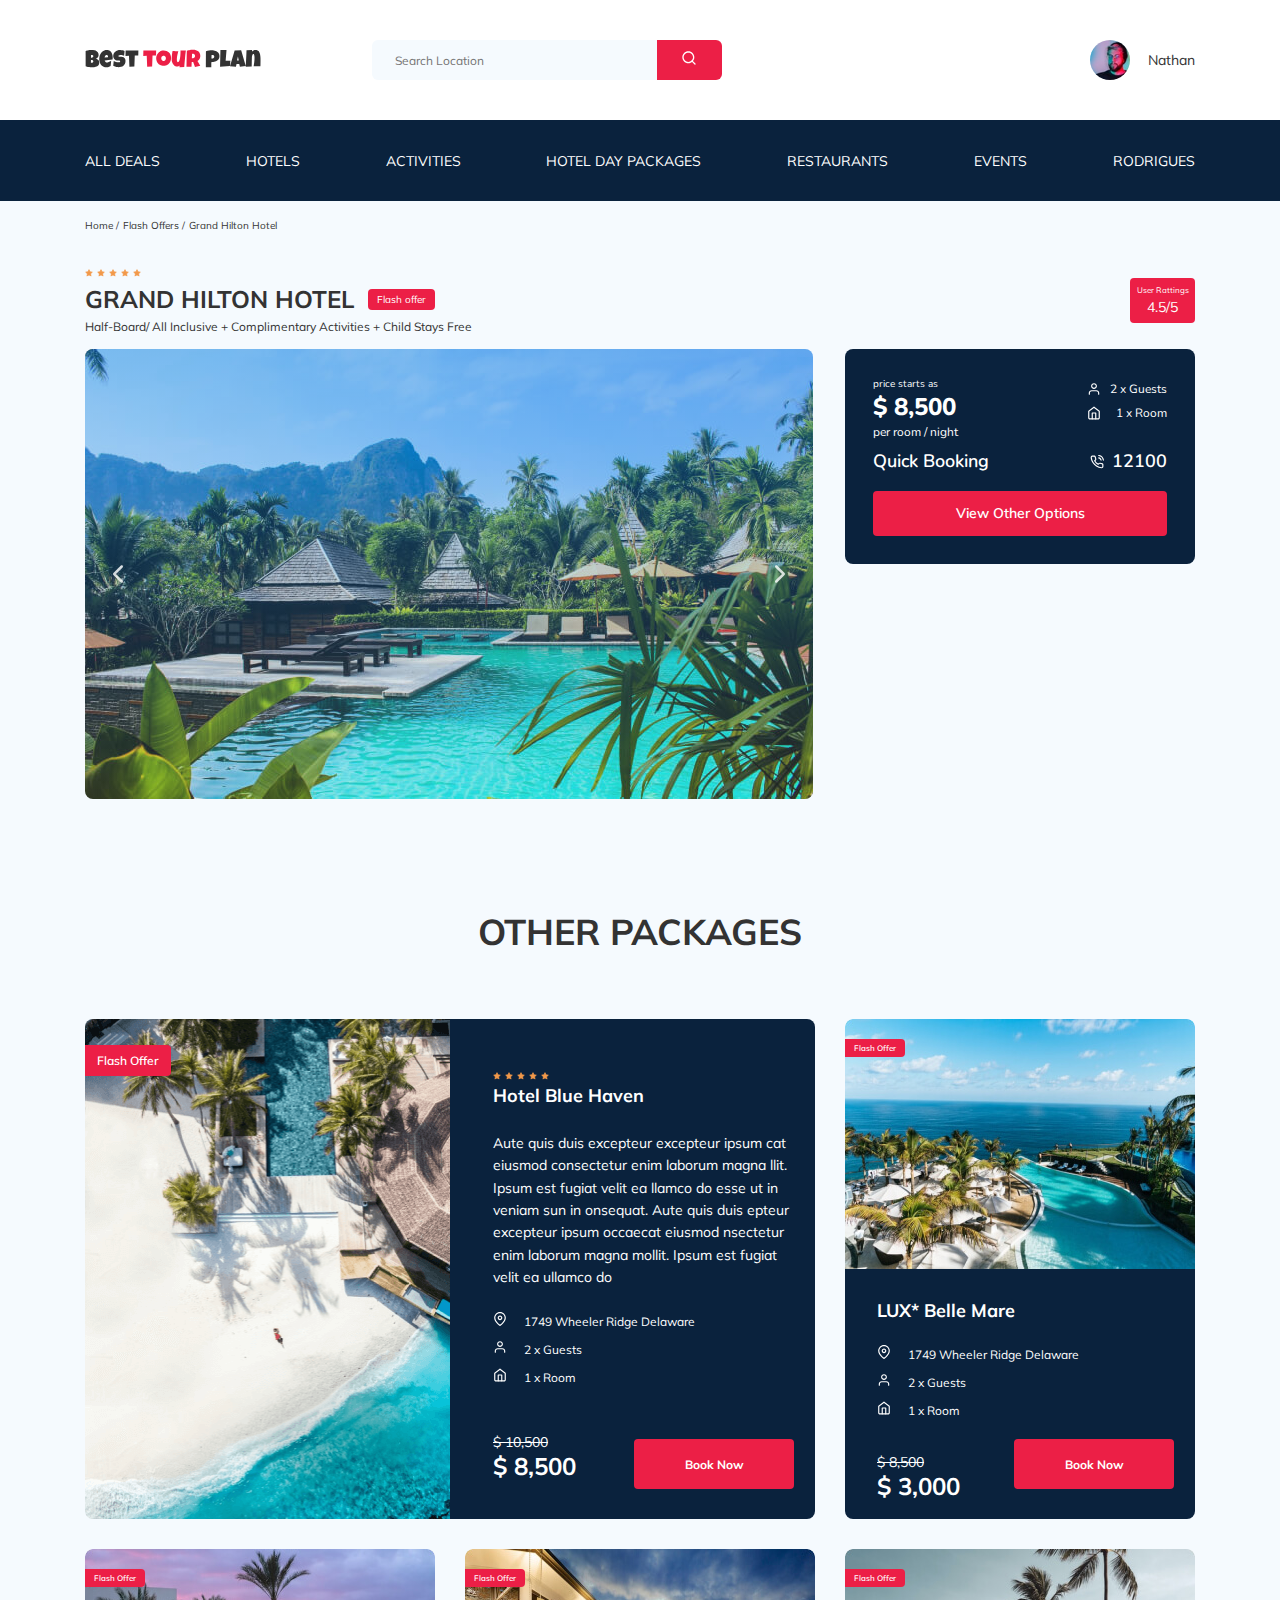
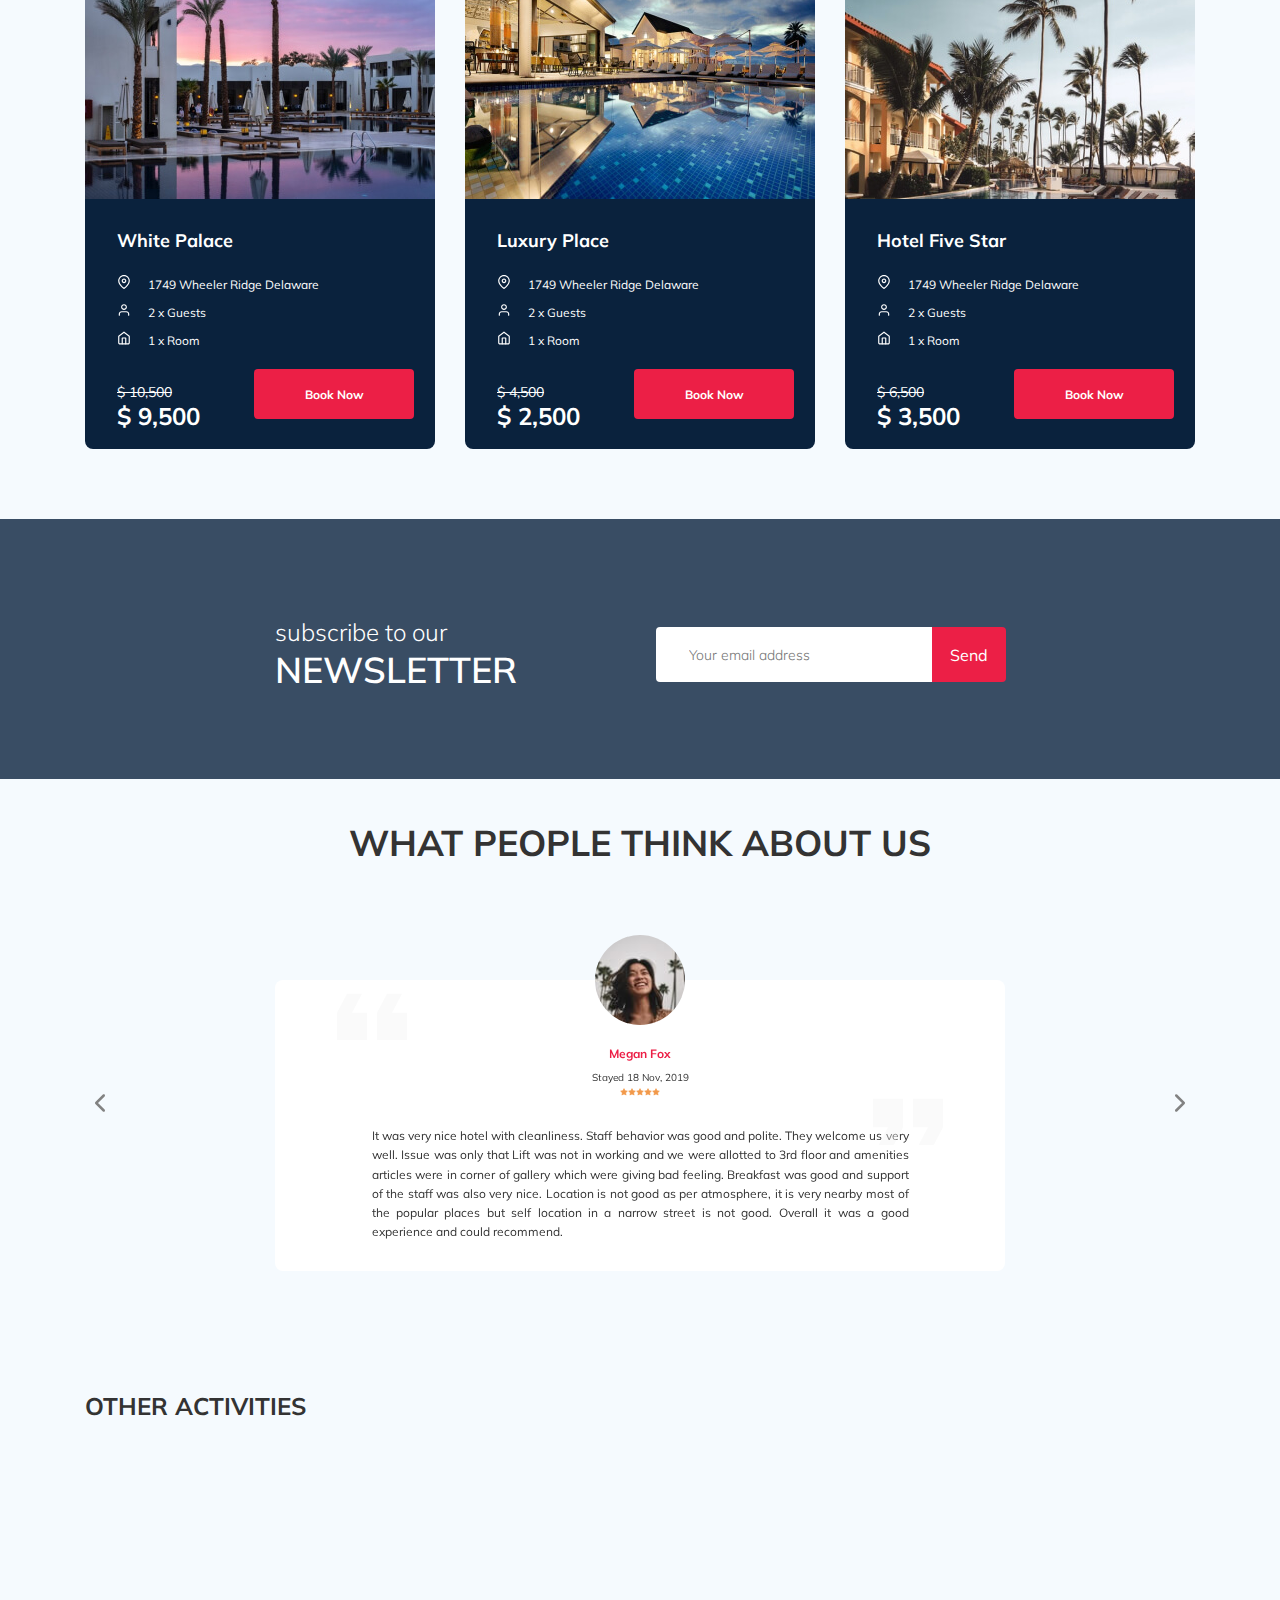
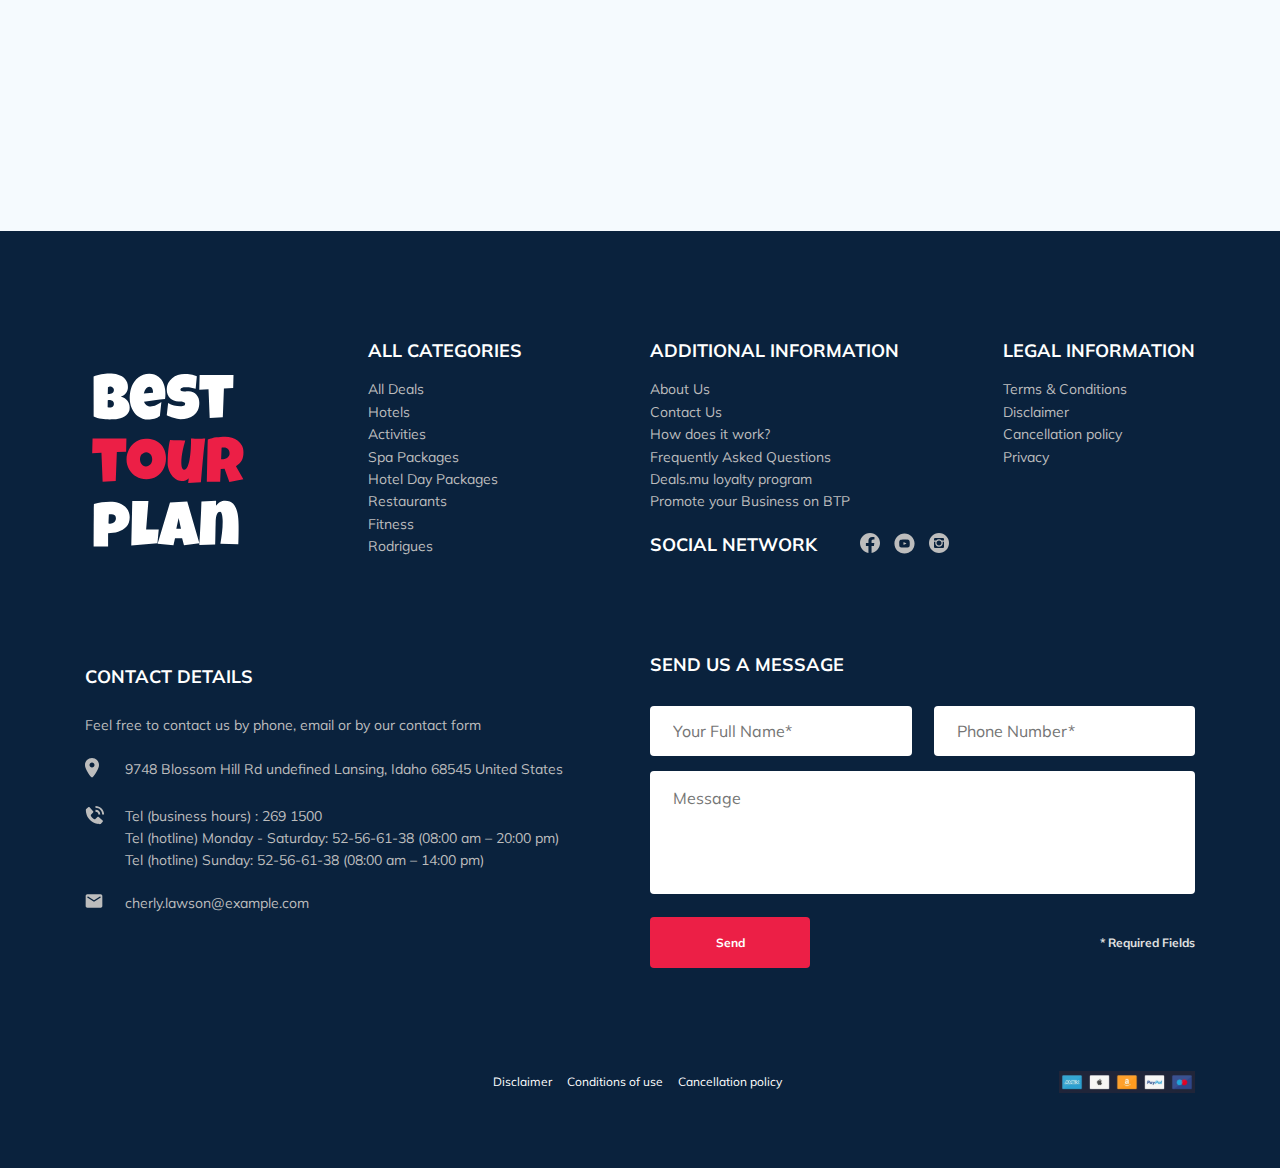
<file: index.html>
<!DOCTYPE html>
<html lang="en">
  <head>
    <meta charset="UTF-8" />
    <meta http-equiv="X-UA-Compatible" content="IE=edge" />
    <meta name="viewport" content="width=device-width, initial-scale=1.0" />
    <title>Best Tour Plan</title>
    <link rel="stylesheet" href="css/style.css" />
    <link rel="stylesheet" href="css/swiper-bundle.min.css" />
    <link
      href="https://fonts.googleapis.com/css2?family=Mulish:wght@400;700&family=Nunito:wght@400;600;700;800&display=swap"
      rel="stylesheet"
    />
    <link rel="stylesheet" href="css/aos.css" />
  </head>
  <body>
    <header class="navbar navbar-fixed">
      <div class="container">
        <div class="navbar-top">
          <a href="../tour_plan/" class="logo">
            <img
              src="img/horizontal-logo.svg"
              alt="Logo: Best Tour Plan"
              class="logo__image"
            />
          </a>

          <form action="#" class="search navbar__search navbar__search-hidden">
            <input
              type="text"
              class="search__input"
              placeholder="Search Location"
            />
            <button class="search__button">
              <img src="img/search.svg" alt="Icon: search" />
            </button>
          </form>

          <a href="#" class="user navbar__user navbar__user-hidden">
            <img
              src="img/user-avatar.jpg"
              alt="avatar: Nathan"
              class="user__avatar"
            />
            <span class="user__name">Nathan</span>
          </a>
          <!-- /.user -->
          <button class="menu-button navbar-top__menu-button">
            <span class="menu-button__line"></span>
          </button>
        </div>
        <!-- /.navbar-top -->
      </div>
      <!-- /.container -->
      <div class="navbar-bottom">
        <div class="container">
          <ul class="navbar-menu">
            <li class="navbar-menu__item navbar-menu__item-visible">
              <a href="#" class="user navbar__user navbar__user-visible">
                <img
                  src="img/user-avatar.jpg"
                  alt="avatar: Nathan"
                  class="user__avatar"
                />
                <span class="user__name user__name_light">Nathan</span>
              </a>
            </li>
            <li class="navbar-menu__item navbar-menu__item-visible">
              <form
                action="#"
                class="search navbar__search navbar__search-visible"
              >
                <input
                  type="text"
                  class="search__input search__input-mobile"
                  placeholder="Search Location"
                />
                <button class="search__button">
                  <img src="img/search.svg" alt="Icon: search" />
                </button>
              </form>
            </li>
            <li class="navbar-menu__item">
              <a href="#" class="navbar-menu__link">All Deals</a>
            </li>
            <li class="navbar-menu__item">
              <a href="#" class="navbar-menu__link">Hotels</a>
            </li>
            <li class="navbar-menu__item">
              <a href="#" class="navbar-menu__link">Activities</a>
            </li>
            <li class="navbar-menu__item">
              <a href="#" class="navbar-menu__link">Hotel Day Packages</a>
            </li>
            <li class="navbar-menu__item">
              <a href="#" class="navbar-menu__link">Restaurants</a>
            </li>
            <li class="navbar-menu__item">
              <a href="#" class="navbar-menu__link">Events</a>
            </li>
            <li class="navbar-menu__item">
              <a href="#" class="navbar-menu__link">Rodrigues</a>
            </li>
          </ul>
        </div>
      </div>
    </header>
    <nav class="breadcrumb">
      <div class="container">
        <ul class="breadcrumb-list">
          <li class="breadcrumb-list__item">
            <a href="" class="breadcrumb-list__link">Home</a>
          </li>
          <li class="breadcrumb-list__item">
            <a href="" class="breadcrumb-list__link">Flash Offers</a>
          </li>
          <li class="breadcrumb-list__item">Grand Hilton Hotel</li>
        </ul>
      </div>
      <!-- /.container -->
    </nav>
    <!-- /.breadcrumb -->
    <section class="hotel">
      <div class="container">
        <div class="hotel-info">
          <div class="hotel-info__text">
            <div class="hotel-wrapper">
              <div class="stars">
                <img src="img/star.svg" alt="star" class="star" />
                <img src="img/star.svg" alt="star" class="star" />
                <img src="img/star.svg" alt="star" class="star" />
                <img src="img/star.svg" alt="star" class="star" />
                <img src="img/star.svg" alt="star" class="star" />
              </div>

              <h1 class="hotel-name hotel-info__name">grand hilton hotel</h1>
              <span class="offer hotel-info__offer">Flash offer</span>
              <p class="hotel-description hotel-info__description">
                Half-Board/ All Inclusive + Complimentary Activities + Child
                Stays Free
              </p>
            </div>
          </div>
          <!-- /.hotel-info__text -->
          <div class="rating hotel-info__rating">
            <span class="rating__text">User Rattings</span>
            <span class="rating__counter">4.5/5</span>
          </div>
          <!-- /.hotel-info__right -->
        </div>
        <!-- /.hotel-info -->
        <div class="hotel-grid">
          <!-- Slider main container -->
          <div class="swiper-container hotel-slider hotel__slider">
            <!-- Additional required wrapper -->
            <div class="swiper-wrapper">
              <!-- Slides -->
              <div class="swiper-slide hotel-slider__item">
                <img class="hotel-slider__image" src="img/slide.jpg" alt="" />
              </div>
              <div class="swiper-slide hotel-slider__item">
                <img class="hotel-slider__image" src="img/slide2.jpg" alt="" />
              </div>
              <div class="swiper-slide hotel-slider__item">
                <img class="hotel-slider__image" src="img/slide3.jpg" alt="" />
              </div>
              <div class="swiper-slide hotel-slider__item">
                <img class="hotel-slider__image" src="img/slide6.jpg" alt="" />
              </div>
              <div class="swiper-slide hotel-slider__item">
                <img class="hotel-slider__image" src="img/slide5.jpg" alt="" />
              </div>
            </div>

            <!-- If we need navigation buttons -->
            <button
              class="hotel-slider__button hotel-slider__button--prev"
            ></button>
            <button
              class="hotel-slider__button hotel-slider__button--next"
            ></button>
          </div>
          <!-- swiper-container -->

          <div class="hotel-right">
            <div class="booking">
              <div class="booking__info">
                <div class="booking__price">
                  <span class="booking__start">price starts as</span>
                  <span class="booking__pricetag">$ 8,500</span>
                  <span class="booking__per-room">per room / night</span>
                </div>
                <!-- /.booking__price -->

                <div class="booking__room">
                  <div class="booking__text">
                    <img
                      class="booking__icon"
                      src="img/user.svg"
                      alt="Icon:user"
                    />
                    <span class="booking__description">2 x Guests</span>
                  </div>
                  <div class="booking__text">
                    <img
                      class="booking__icon"
                      src="img/home.svg"
                      alt="Icon:home"
                    />
                    <span class="booking__description">1 x Room</span>
                  </div>
                </div>
                <!-- /.person room -->
              </div>
              <!-- /.booking__info -->
              <div class="booking__call-center">
                <span class="booking__heading">Quick Booking </span>
                <a class="booking__number" href="tel:12100">
                  <img src="img/phone-call.svg" alt="Icon:phone" />
                  <span class="booking__num">12100</span>
                </a>
              </div>
              <!-- /.booking__call-center -->
              <button data-toggle="modal" class="button booking__button">
                View Other Options
              </button>
            </div>
            <!-- /.booking -->
            <div class="map">
              <iframe
                src="https://www.google.com/maps/embed?pb=!1m18!1m12!1m3!1d3952.0412124699046!2d98.29254745067352!3d7.890757407918805!2m3!1f0!2f0!3f0!3m2!1i1024!2i768!4f13.1!3m3!1m2!1s0x30503b7bfcd9f903%3A0xf7065fac1e3d7c48!2sDoubleTree%20by%20Hilton%20Phuket%20Banthai%20Resort!5e0!3m2!1sru!2sru!4v1627582303105!5m2!1sru!2sru"
                style="border: 0"
                loading="lazy"
              ></iframe>
            </div>
          </div>
          <!-- /.hotel-right -->
        </div>
      </div>
      <!-- /.container -->
    </section>
    <!-- /.hotel -->
    <section class="packages">
      <div class="container">
        <h2 class="packages__title">Other Packages</h2>
        <div class="packages-wrapper">
          <div class="packages-offering">
            <span class="packages-offering__flash">Flash Offer</span>
            <img
              src="img/packages-image-1.png"
              alt=""
              class="packages__image-first"
            />
            <div class="packages-large">
              <div class="title-tag packages-large__title">
                <div class="stars packages-large__stars">
                  <img src="img/star.svg" alt="star" class="star" />
                  <img src="img/star.svg" alt="star" class="star" />
                  <img src="img/star.svg" alt="star" class="star" />
                  <img src="img/star.svg" alt="star" class="star" />
                  <img src="img/star.svg" alt="star" class="star" />
                </div>
                <h3 class="packages-large__hotel-name">Hotel Blue Haven</h3>
              </div>
              <p class="packages-large__description">
                Aute quis duis excepteur excepteur ipsum cat eiusmod consectetur
                enim laborum magna llit. Ipsum est fugiat velit ea llamco do
                esse ut in veniam sun in onsequat. Aute quis duis epteur
                excepteur ipsum occaecat eiusmod nsectetur enim laborum magna
                mollit. Ipsum est fugiat velit ea ullamco do
              </p>

              <div class="info packages-large__info">
                <ul class="packages-large__ul">
                  <li class="packages-large__item">
                    <img
                      src="img/packages-hint.svg"
                      alt="Icon: Hint"
                      class="packages-large__icon"
                    />
                    1749 Wheeler Ridge Delaware
                  </li>
                  <li class="packages-large__item">
                    <img
                      src="img/packages-user.svg"
                      alt="Icon: User "
                      class="packages-large__icon"
                    />
                    2 x Guests
                  </li>
                  <li class="packages-large__item">
                    <img
                      src="img/packages-home.svg"
                      alt="Icon: Home"
                      class="packages-large__icon"
                    />
                    1 x Room
                  </li>
                </ul>
              </div>
              <!-- /.packsges__info-->
              <div class="cost packages-large__cost">
                <span class="packages-large__cost-old">$ 10,500</span>
                <span class="packages-large__cost-new">$ 8,500</span>
              </div>
              <!-- /.packsges-description__price -->
              <button
                data-toggle="modal"
                class="button packages-button packages-large__button"
              >
                Book Now
              </button>
            </div>
          </div>
          <!-- /.offering -->

          <div class="packages-offer">
            <span class="packages-offer__flash">Flash Offer</span>
            <img
              src="img/packages-image-2.jpg"
              alt=""
              class="packages__image"
            />
            <div class="packages-description">
              <h3 class="packages-description__title">LUX* Belle Mare</h3>

              <div class="info packages-description__info">
                <ul class="packages-description__ul">
                  <li class="packages-description__item">
                    <img
                      src="img/packages-hint.svg"
                      alt="Icon: Hint"
                      class="packages-description__icon"
                    />
                    1749 Wheeler Ridge Delaware
                  </li>
                  <li class="packages-description__item">
                    <img
                      src="img/packages-user.svg"
                      alt="Icon: User "
                      class="packages-description__icon"
                    />
                    2 x Guests
                  </li>
                  <li class="packages-description__item">
                    <img
                      src="img/packages-home.svg"
                      alt="Icon: Home"
                      class="packages-description__icon"
                    />
                    1 x Room
                  </li>
                </ul>
              </div>
              <!-- /.packsges__info-->
              <div class="price packages-description__price">
                <span class="packages-description__price-old">$ 8,500</span>
                <span class="packages-description__price-new">$ 3,000</span>
              </div>
              <!-- /.packsges-description__price -->
              <button
                data-toggle="modal"
                class="button packages-button packages-description__button"
              >
                Book Now
              </button>
            </div>
            <!-- /.packsges__description -->
          </div>
          <!-- /.offer -->

          <div class="packages-offer">
            <span class="packages-offer__flash">Flash Offer</span>
            <img
              src="img/packages-image-3.jpg"
              alt=""
              class="packages__image"
            />
            <div class="packages-description">
              <h3 class="packages-description__title">White Palace</h3>

              <div class="info packages-description__info">
                <ul class="packages-description__ul">
                  <li class="packages-description__item">
                    <img
                      src="img/packages-hint.svg"
                      alt="Icon: Hint"
                      class="packages-description__icon"
                    />
                    1749 Wheeler Ridge Delaware
                  </li>
                  <li class="packages-description__item">
                    <img
                      src="img/packages-user.svg"
                      alt="Icon: User "
                      class="packages-description__icon"
                    />
                    2 x Guests
                  </li>
                  <li class="packages-description__item">
                    <img
                      src="img/packages-home.svg"
                      alt="Icon: Home"
                      class="packages-description__icon"
                    />
                    1 x Room
                  </li>
                </ul>
              </div>
              <!-- /.packsges__info-->
              <div class="price packages-description__price">
                <span class="packages-description__price-old">$ 10,500</span>
                <span class="packages-description__price-new">$ 9,500</span>
              </div>
              <!-- /.packsges-description__price -->
              <button
                data-toggle="modal"
                class="button packages-button packages-description__button"
              >
                Book Now
              </button>
            </div>
            <!-- /.packsges__description -->
          </div>
          <!-- /.offer -->
          <div class="packages-offer">
            <span class="packages-offer__flash">Flash Offer</span>
            <img
              src="img/packages-image-4.jpg"
              alt=""
              class="packages__image"
            />
            <div class="packages-description">
              <h3 class="packages-description__title">Luxury Place</h3>

              <div class="info packages-description__info">
                <ul class="packages-description__ul">
                  <li class="packages-description__item">
                    <img
                      src="img/packages-hint.svg"
                      alt="Icon: Hint"
                      class="packages-description__icon"
                    />
                    1749 Wheeler Ridge Delaware
                  </li>
                  <li class="packages-description__item">
                    <img
                      src="img/packages-user.svg"
                      alt="Icon: User "
                      class="packages-description__icon"
                    />
                    2 x Guests
                  </li>
                  <li class="packages-description__item">
                    <img
                      src="img/packages-home.svg"
                      alt="Icon: Home"
                      class="packages-description__icon"
                    />
                    1 x Room
                  </li>
                </ul>
              </div>
              <!-- /.packsges__info-->
              <div class="price packages-description__price">
                <span class="packages-description__price-old">$ 4,500</span>
                <span class="packages-description__price-new">$ 2,500</span>
              </div>
              <!-- /.packsges-description__price -->
              <button
                data-toggle="modal"
                class="button packages-button packages-description__button"
              >
                Book Now
              </button>
            </div>
            <!-- /.packsges__description -->
          </div>
          <!-- /.offer -->
          <div class="packages-offer">
            <span class="packages-offer__flash">Flash Offer</span>
            <img
              src="img/packages-image-5.jpg"
              alt=""
              class="packages__image"
            />
            <div class="packages-description">
              <h3 class="packages-description__title">Hotel Five Star</h3>

              <div class="info packages-description__info">
                <ul class="packages-description__ul">
                  <li class="packages-description__item">
                    <img
                      src="img/packages-hint.svg"
                      alt="Icon: Hint"
                      class="packages-description__icon"
                    />
                    1749 Wheeler Ridge Delaware
                  </li>
                  <li class="packages-description__item">
                    <img
                      src="img/packages-user.svg"
                      alt="Icon: User "
                      class="packages-description__icon"
                    />
                    2 x Guests
                  </li>
                  <li class="packages-description__item">
                    <img
                      src="img/packages-home.svg"
                      alt="Icon: Home"
                      class="packages-description__icon"
                    />
                    1 x Room
                  </li>
                </ul>
              </div>
              <!-- /.packsges__info-->
              <div class="price packages-description__price">
                <span class="packages-description__price-old">$ 6,500</span>
                <span class="packages-description__price-new">$ 3,500</span>
              </div>
              <!-- /.packsges-description__price -->
              <button
                data-toggle="modal"
                class="button packages-button packages-description__button"
              >
                Book Now
              </button>
            </div>
            <!-- /.packsges__description -->
          </div>
          <!-- /.offer -->
        </div>
        <!-- /.packages-wrapper -->
      </div>
      <!-- /.container -->
    </section>
    <!-- /.packages -->
    <section
      class="newsletter"
      data-parallax="scroll"
      data-image-src="img/newsletter-bg.jpg"
    >
      <div class="newsletter-wrapper">
        <h2 class="newsletter-title newsletter__title">
          subscribe to our
          <span class="newsletter-title__strong">Newsletter</span>
        </h2>
        <form
          action="send.php"
          method="POST"
          class="subscribe newsletter__subscribe form"
        >
          <input
            type="email"
            class="subscribe__input"
            placeholder="Your email address"
            required
            name="newsletter"
          />
          <button type="submit" class="subscribe__button">Send</button>
        </form>
      </div>
    </section>
    <section class="reviews">
      <div class="container">
        <h2 class="reviews__title">What people think about us</h2>
        <div class="swiper-container reviews-slider">
          <div class="swiper-wrapper">
            <div class="swiper-slide">
              <div class="reviews-slider__item">
                <div class="reviews-slider__profile">
                  <img
                    src="img/reviews-avatar.jpg"
                    alt="Photo: Megan Fox"
                    class="reviews-slider__avatar"
                  />
                  <h3 class="reviews-slider__username">Megan Fox</h3>
                  <span class="reviews-slider__date">Stayed 18 Nov, 2019</span>
                  <div class="reviews-slider__rating">
                    <img src="img/star.svg" alt="star" class="star" />
                    <img src="img/star.svg" alt="star" class="star" />
                    <img src="img/star.svg" alt="star" class="star" />
                    <img src="img/star.svg" alt="star" class="star" />
                    <img src="img/star.svg" alt="star" class="star" />
                  </div>
                  <!-- /.reviews-slider__rating -->
                </div>
                <!-- /.reviews-slider__profile -->
                <p class="reviews-slider__text">
                  It was very nice hotel with cleanliness. Staff behavior was
                  good and polite. They welcome us very well. Issue was only
                  that Lift was not in working and we were allotted to 3rd floor
                  and amenities articles were in corner of gallery which were
                  giving bad feeling. Breakfast was good and support of the
                  staff was also very nice. Location is not good as per
                  atmosphere, it is very nearby most of the popular places but
                  self location in a narrow street is not good. Overall it was a
                  good experience and could recommend.
                </p>
                <!-- /.reviews-slider__text -->
              </div>
              <!-- /.reviews-slider__item -->
            </div>
            <!-- /.swiper-slide -->

            <div class="swiper-slide">
              <div class="reviews-slider__item">
                <div class="reviews-slider__profile">
                  <img
                    src="img/reviews-avatar-2.jpg"
                    alt="Photo: Megan Fox"
                    class="reviews-slider__avatar"
                  />
                  <h3 class="reviews-slider__username">Joe Hills</h3>
                  <span class="reviews-slider__date">Stayed 20 Nov, 2020</span>
                  <div class="reviews-slider__rating">
                    <img src="img/star.svg" alt="star" class="star" />
                    <img src="img/star.svg" alt="star" class="star" />
                    <img src="img/star.svg" alt="star" class="star" />
                    <img src="img/star.svg" alt="star" class="star" />
                    <img src="img/star.svg" alt="star" class="star" />
                  </div>
                  <!-- /.reviews-slider__rating -->
                </div>
                <!-- /.reviews-slider__profile -->
                <p class="reviews-slider__text">
                  Traveled for work, beautiful new hotel, all 5 stars! Beautiful
                  nature around the hotel, service at the highest level. The
                  food was good! The rooms correspond to the stars of the hotel.
                  In general, the working train turned out to be one pleasure!
                </p>
                <!-- /.reviews-slider__text -->
              </div>
              <!-- /.reviews-slider__item -->
            </div>
            <!-- /.swiper-slide -->

            <div class="swiper-slide">
              <div class="reviews-slider__item">
                <div class="reviews-slider__profile">
                  <img
                    src="img/reviews-avatar-3.jpg"
                    alt="Photo: Megan Fox"
                    class="reviews-slider__avatar"
                  />
                  <h3 class="reviews-slider__username">Robert Singer</h3>
                  <span class="reviews-slider__date">Stayed 15 Aug, 2020</span>
                  <div class="reviews-slider__rating">
                    <img src="img/star.svg" alt="star" class="star" />
                    <img src="img/star.svg" alt="star" class="star" />
                    <img src="img/star.svg" alt="star" class="star" />
                    <img src="img/star.svg" alt="star" class="star" />
                    <img src="img/star.svg" alt="star" class="star" />
                  </div>
                  <!-- /.reviews-slider__rating -->
                </div>
                <!-- /.reviews-slider__profile -->
                <p class="reviews-slider__text">
                  Awesome luxury hotel. The scenery around is breathtaking!
                  Nearby there is a mountain river, there are even rice fields
                  on the territory. Excellent service that anticipates customer
                  desires. Our butler Budi - guessed our slightest wishes! We
                  had a honeymoon, and the hotel staff greeted us as the most
                  welcome guests, we were hung with traditional Balinese flower
                  wreaths, a huge heart was laid out in the flower room, a cake
                  in the refrigerator - and there were many such pleasant little
                  things.
                </p>
                <!-- /.reviews-slider__text -->
              </div>
              <!-- /.reviews-slider__item -->
            </div>
            <!-- /.swiper-slide -->
          </div>
          <!-- /.swiper-wrapper -->

          <button
            class="reviews-slider__button reviews-slider__button--prev"
          ></button>
          <button
            class="reviews-slider__button reviews-slider__button--next"
          ></button>
        </div>
        <!-- /.swiper-container reviews__slider -->
      </div>
      <!-- /.container -->
    </section>
    <!-- /.reviews -->
    <section class="activities">
      <div class="container">
        <h2 class="activities__title">Other Activities</h2>
        <div class="activities-wrapper">
          <div class="card activities__card" data-aos="fade-up">
            <img
              src="img/activity-1.jpg"
              alt="The curious corner of chamarel"
              class="card__image"
            />
            <!-- /.card__image -->
            <h3 class="card__title">
              The curious corner <br />
              of chamarel
            </h3>
            <!-- /.card__title -->
            <button data-toggle="modal" class="card__button">Book Now</button>
            <!-- /.card__button -->
          </div>
          <!-- /.card -->
          <div class="card activities__card" data-aos="fade-up">
            <img
              src="img/activity-2.jpg"
              alt="Gymkhana club golf course"
              class="card__image"
            />
            <!-- /.card__image -->
            <h3 class="card__title">Gymkhana club golf course</h3>
            <!-- /.card__title -->
            <button data-toggle="modal" class="card__button">Book Now</button>
            <!-- /.card__button -->
          </div>
          <!-- /.card -->
          <div class="card activities__card" data-aos="fade-up">
            <img
              src="img/activity-3.jpg"
              alt="Tamarind falls hiking trip - full day"
              class="card__image"
            />
            <!-- /.card__image -->
            <h3 class="card__title">
              Tamarind falls hiking <br />
              trip - full day
            </h3>
            <!-- /.card__title -->
            <button data-toggle="modal" class="card__button">Book Now</button>
            <!-- /.card__button -->
          </div>
          <!-- /.card -->
          <div class="card activities__card" data-aos="fade-up">
            <img
              src="img/activity-4.jpg"
              alt="The blue marine discovery
quest"
              class="card__image"
            />
            <!-- /.card__image -->
            <h3 class="card__title">The blue marine discovery quest</h3>
            <!-- /.card__title -->
            <button data-toggle="modal" class="card__button">Book Now</button>
            <!-- /.card__button -->
          </div>
          <!-- /.card -->
        </div>
        <!-- /.activities-wrapper -->
      </div>
      <!-- /.container -->
    </section>
    <!-- /.activities -->

    <footer class="footer">
      <div class="container">
        <div class="footer-wrapper">
          <a href="../tour_plan/" class="footer__logo">
            <img
              src="img/vertical-logo.svg"
              alt="Logo: Best Tour Plan"
              class="logo footer__logo"
          /></a>
          <div class="footer__list footer__categories">
            <h3 class="footer__title">ALL CATEGORIES</h3>
            <ul class="footer__ul">
              <li class="footer__item">
                <a href="#" class="footer__link">All Deals </a>
              </li>
              <li class="footer__item">
                <a href="#" class="footer__link">Hotels </a>
              </li>
              <li class="footer__item">
                <a href="#" class="footer__link">Activities </a>
              </li>
              <li class="footer__item">
                <a href="#" class="footer__link">Spa Packages </a>
              </li>
              <li class="footer__item">
                <a href="#" class="footer__link">Hotel Day Packages</a>
              </li>
              <li class="footer__item">
                <a href="#" class="footer__link">Restaurants </a>
              </li>
              <li class="footer__item">
                <a href="#" class="footer__link">Fitness </a>
              </li>
              <li class="footer__item">
                <a href="#" class="footer__link">Rodrigues</a>
              </li>
            </ul>
          </div>
          <!-- /.footer__list -->

          <div class="footer__list footer__aditional">
            <h3 class="footer__title">ADDITIONAL INFORMATION</h3>
            <ul class="footer__ul">
              <li class="footer__item">
                <a href="#" class="footer__link">About Us </a>
              </li>
              <li class="footer__item">
                <a href="#" class="footer__link">Contact Us </a>
              </li>
              <li class="footer__item">
                <a href="#" class="footer__link">How does it work? </a>
              </li>
              <li class="footer__item">
                <a href="#" class="footer__link">Frequently Asked Questions</a>
              </li>
              <li class="footer__item">
                <a href="#" class="footer__link">Deals.mu loyalty program </a>
              </li>
              <li class="footer__item">
                <a href="#" class="footer__link"
                  >Promote your Business on BTP</a
                >
              </li>
            </ul>
          </div>
          <!-- /.footer__list -->
          <div class="footer__social-network">
            <h3 class="footer__title footer__title--inline">Social Network</h3>
            <div class="footer__social-links">
              <a href="#" class="footer__link"
                ><img
                  class="footer__logolink"
                  src="img/fb.svg"
                  alt="Icon: facebook" /></a
              ><a href="#" class="footer__link"
                ><img
                  class="footer__logolink"
                  src="img/yt.svg"
                  alt="Icon: youtube" /></a
              ><a href="#" class="footer__link"
                ><img
                  class="footer__logolink"
                  src="img/inst.svg"
                  alt="Icon: instagram"
              /></a>
            </div>
            <!-- /.footer__social-links -->
          </div>
          <!-- /.footer__social-network -->
          <div class="footer__list footer__legal">
            <h3 class="footer__title">LEGAL INFORMATION</h3>
            <ul class="footer__ul">
              <li class="footer__item">
                <a href="#" class="footer__link">Terms & Conditions </a>
              </li>
              <li class="footer__item">
                <a href="#" class="footer__link">Disclaimer </a>
              </li>
              <li class="footer__item">
                <a href="#" class="footer__link">Cancellation policy </a>
              </li>
              <li class="footer__item">
                <a href="#" class="footer__link">Privacy</a>
              </li>
            </ul>
          </div>
          <!-- /.footer__list -->
          <div class="footer__contact-details">
            <h3 class="footer__title footer__title--mb-4">Contact Details</h3>
            <p class="footer__text">
              Feel free to contact us by phone, email or by our contact form
            </p>
            <ul class="footer__ul">
              <li class="footer__item footer__item--mb-2">
                <div class="footer__icon-wrapper">
                  <img class="footer__icon" src="img/map-hint.svg" alt="" />
                </div>
                9748 Blossom Hill Rd undefined Lansing, Idaho 68545 United
                States
              </li>
              <li class="footer__item footer__item--mb-2">
                <div class="footer__icon-wrapper">
                  <img class="footer__icon" src="img/footer-phone.svg" alt="" />
                </div>
                <div class="footer__item-text">
                  <div class="footer__item-tel">
                    Tel (business hours) :
                    <a class="footer__item-link" href="tel:269-1500"
                      >269 1500</a
                    >
                    <br />
                  </div>
                  <div class="footer__item-tel">
                    Tel (hotline) Monday - Saturday:
                    <a class="footer__item-link" href="tel:52-56-61-38"
                      >52-56-61-38</a
                    >
                    (08:00 am – 20:00 pm) <br />
                  </div>
                  <div class="footer__item-tel">
                    Tel (hotline) Sunday:
                    <a class="footer__item-link" href="tel:52-56-61-38"
                      >52-56-61-38</a
                    >
                    (08:00 am – 14:00 pm)
                  </div>
                </div>
              </li>
              <li class="footer__item footer__item--mb-2">
                <div class="footer__icon-wrapper">
                  <img class="footer__icon" src="img/footer-mail.svg" alt="" />
                </div>
                <a
                  class="footer__item-link"
                  href="mailto:cherly.lawson@example.com"
                  >cherly.lawson@example.com</a
                >
              </li>
            </ul>
          </div>
          <!-- /.footer__contact-details -->
          <div class="footer__contact-form">
            <h3 class="footer__title footer__title--mb-3">Send us a message</h3>
            <form action="send.php" method="POST" class="footer__form form">
              <div class="footer__group">
                <div class="footer__input-group">
                  <input
                    type="text"
                    class="input footer__input"
                    required
                    placeholder="Your Full Name*"
                    name="name"
                  />
                </div>
                <div class="footer__input-group">
                  <input
                    type="tel"
                    class="input footer__input-phone"
                    required
                    placeholder="Phone Number*"
                    name="phone"
                  />
                </div>
              </div>
              <textarea
                class="message footer__message"
                placeholder="Message"
                name="message"
                cols="1"
                rows="10"
              ></textarea>
              <button class="button footer__button" type="submit">Send</button>
              <span class="footer__info">* Required Fields</span>
            </form>
          </div>
          <!-- /.footer__contact-form -->
          <div class="footer-policy">
            <ul class="footer-policy__ul">
              <li class="footer-policy__item">
                <a href="#" class="footer-policy__link">Disclaimer </a>
              </li>
              <li class="footer-policy__item">
                <a href="#" class="footer-policy__link">Conditions of use </a>
              </li>
              <li class="footer-policy__item">
                <a href="#" class="footer-policy__link">Cancellation policy</a>
              </li>
            </ul>

            <img
              src="img/pay-type.svg"
              alt="Icon: Pay Types"
              class="footer-policy__pay"
            />
          </div>
        </div>
        <!-- /.footer-wrapper -->
      </div>
      <!-- /.container -->
    </footer>
    <!-- /.footer -->
    <div class="modal">
      <div class="modal__overlay"></div>
      <!-- /.modal__overlay -->
      <div class="modal__dialog">
        <a href=" " class="modal__close">
          <img src="img/close.svg" alt="Icon: close"
        /></a>
        <h3 class="modal__title">Send us a message</h3>
        <form action="send.php" method="POST" class="modal__form form">
          <input
            type="text"
            class="input modal__input"
            required
            placeholder="Your Full Name*"
            name="messageName"
            minlength="2"
          />
          <input
            type="tel"
            class="input modal__input-phone"
            required
            placeholder="Phone Number*"
            name="messagePhone"
          />
          <input
            type="email"
            class="input modal__input"
            required
            placeholder="Email*"
            name="messageEmail"
          />
          <textarea
            class="message modal__message"
            placeholder="Message"
            name="messageText"
            cols="1"
            rows="10"
          ></textarea>
          <button class="button modal__button" type="submit">Send</button>
          <span class="modal__info">* Required Fields</span>
        </form>
      </div>
      <!-- /.modal__dialog -->
    </div>
    <!-- /.modal -->

    <script src="js/jquery-3.6.0.min.js"></script>
    <script src="https://ajax.googleapis.com/ajax/libs/jquery/1.11.0/jquery.min.js"></script>
    <script src="js/parallax.min.js"></script>
    <!--<script src="https://api-maps.yandex.ru/2.1/?apikey=55d2d308-6f6d-4b32-8106-803a257478fe&lang=ru_RU"></script>-->
    <script src="js/swiper-bundle.min.js"></script>
    <script src="js/jquery.validate.min.js"></script>
    <script src="js/jquery.mask.min.js"></script>
    <script src="js/aos.js"></script>
    <script src="js/main.js"></script>
  </body>
</html>
</file>
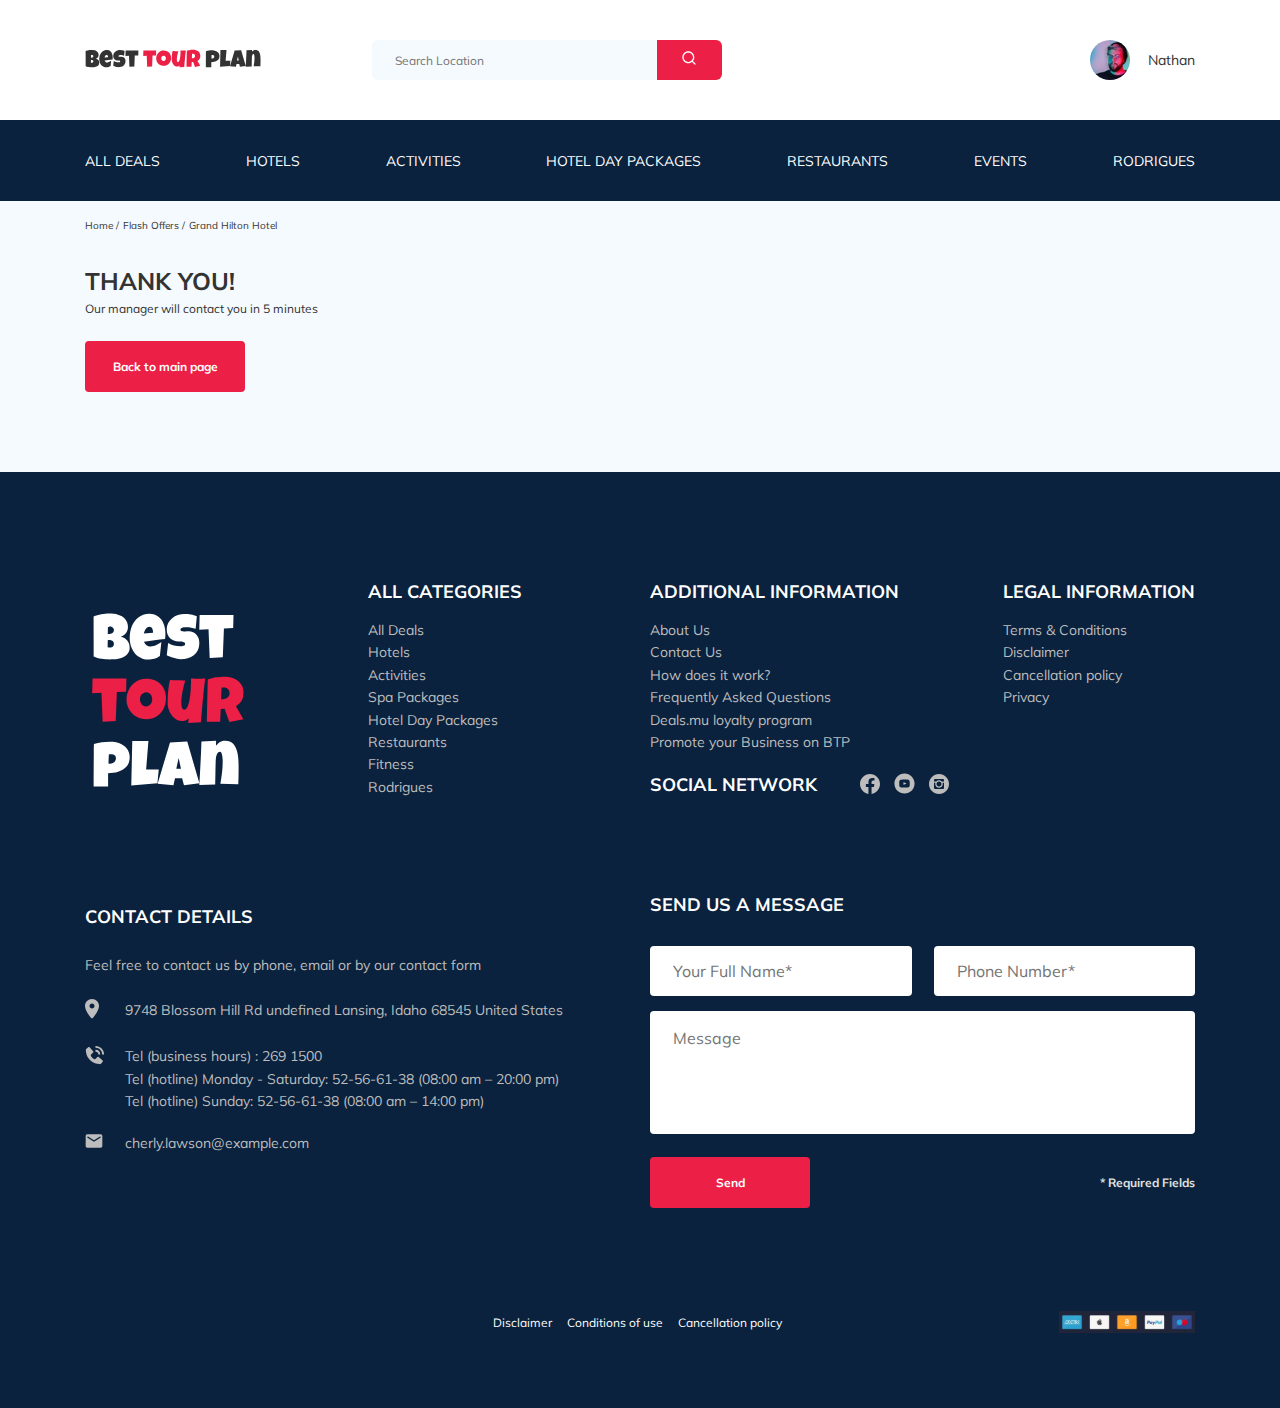
<file: thankyou.html>
<!DOCTYPE html>
    <html lang="en">
      <head>
        <meta charset="UTF-8" />
        <meta http-equiv="X-UA-Compatible" content="IE=edge" />
        <meta name="viewport" content="width=device-width, initial-scale=1.0" />
        <title>Best Tour Plan</title>
        <link rel="stylesheet" href="css/style.css" />
        <link rel="stylesheet" href="css/swiper-bundle.min.css" />
        <link
          href="https://fonts.googleapis.com/css2?family=Mulish:wght@400;700&family=Nunito:wght@400;600;700;800&display=swap"
          rel="stylesheet"
        />
        <link rel="stylesheet" href="css/aos.css" />
      </head>
      <body>
        <header class="navbar navbar-fixed">
          <div class="container">
            <div class="navbar-top">
              <a href="../tour_plan/" class="logo">
                <img
                  src="img/horizontal-logo.svg"
                  alt="Logo: Best Tour Plan"
                  class="logo__image"
                />
              </a>

              <form
                action="#"
                class="search navbar__search navbar__search-hidden"
              >
                <input
                  type="text"
                  class="search__input"
                  placeholder="Search Location"
                />
                <button class="search__button">
                  <img src="img/search.svg" alt="Icon: search" />
                </button>
              </form>

              <a href="#" class="user navbar__user navbar__user-hidden">
                <img
                  src="img/user-avatar.jpg"
                  alt="avatar: Nathan"
                  class="user__avatar"
                />
                <span class="user__name">Nathan</span>
              </a>
              <!-- /.user -->
              <button class="menu-button navbar-top__menu-button">
                <span class="menu-button__line"></span>
              </button>
            </div>
            <!-- /.navbar-top -->
          </div>
          <!-- /.container -->
          <div class="navbar-bottom">
            <div class="container">
              <ul class="navbar-menu">
                <li class="navbar-menu__item navbar-menu__item-visible">
                  <a href="#" class="user navbar__user navbar__user-visible">
                    <img
                      src="img/user-avatar.jpg"
                      alt="avatar: Nathan"
                      class="user__avatar"
                    />
                    <span class="user__name user__name_light">Nathan</span>
                  </a>
                </li>
                <li class="navbar-menu__item navbar-menu__item-visible">
                  <form
                    action="#"
                    class="search navbar__search navbar__search-visible"
                  >
                    <input
                      type="text"
                      class="search__input search__input-mobile"
                      placeholder="Search Location"
                    />
                    <button class="search__button">
                      <img src="img/search.svg" alt="Icon: search" />
                    </button>
                  </form>
                </li>
                <li class="navbar-menu__item">
                  <a href="#" class="navbar-menu__link">All Deals</a>
                </li>
                <li class="navbar-menu__item">
                  <a href="#" class="navbar-menu__link">Hotels</a>
                </li>
                <li class="navbar-menu__item">
                  <a href="#" class="navbar-menu__link">Activities</a>
                </li>
                <li class="navbar-menu__item">
                  <a href="#" class="navbar-menu__link">Hotel Day Packages</a>
                </li>
                <li class="navbar-menu__item">
                  <a href="#" class="navbar-menu__link">Restaurants</a>
                </li>
                <li class="navbar-menu__item">
                  <a href="#" class="navbar-menu__link">Events</a>
                </li>
                <li class="navbar-menu__item">
                  <a href="#" class="navbar-menu__link">Rodrigues</a>
                </li>
              </ul>
            </div>
          </div>
        </header>
        <nav class="breadcrumb">
          <div class="container">
            <ul class="breadcrumb-list">
              <li class="breadcrumb-list__item">
                <a href="" class="breadcrumb-list__link">Home</a>
              </li>
              <li class="breadcrumb-list__item">
                <a href="" class="breadcrumb-list__link">Flash Offers</a>
              </li>
              <li class="breadcrumb-list__item">Grand Hilton Hotel</li>
            </ul>
          </div>
          <!-- /.container -->
        </nav>
        <!-- /.breadcrumb -->
        <section class="hotel">
          <div class="container">
            <div class="hotel-info">
              <div class="hotel-info__text">
                <div class="hotel-wrapper">
                  <h1 class="hotel-name hotel-info__name">
                    Thank you!
                  </h1>

                  <p class="hotel-description hotel-info__description">
                    Our manager will contact you in 5 minutes
                  </p>
                  <a href="../tour_plan/" class="hotel-wrapper__link"><button class="button hotel-wrapper__button">Back to main page</button></a>
                </div>
              </div>
              <!-- /.hotel-info__text -->
            </div>
            <!-- /.hotel-info -->
          </div>
          <!-- container -->
        </section>
        <!-- /.hotel -->
<footer class="footer">
      <div class="container">
        <div class="footer-wrapper">
          <a href="../tour_plan/" class="footer__logo"> <img
            src="img/vertical-logo.svg"
            alt="Logo: Best Tour Plan"
            class="logo footer__logo"
          /></a>
          <div class="footer__list footer__categories">
            <h3 class="footer__title">ALL CATEGORIES</h3>
            <ul class="footer__ul">
              <li class="footer__item">
                <a href="#" class="footer__link">All Deals </a>
              </li>
              <li class="footer__item">
                <a href="#" class="footer__link">Hotels </a>
              </li>
              <li class="footer__item">
                <a href="#" class="footer__link">Activities </a>
              </li>
              <li class="footer__item">
                <a href="#" class="footer__link">Spa Packages </a>
              </li>
              <li class="footer__item">
                <a href="#" class="footer__link">Hotel Day Packages</a>
              </li>
              <li class="footer__item">
                <a href="#" class="footer__link">Restaurants </a>
              </li>
              <li class="footer__item">
                <a href="#" class="footer__link">Fitness </a>
              </li>
              <li class="footer__item">
                <a href="#" class="footer__link">Rodrigues</a>
              </li>
            </ul>
          </div>
          <!-- /.footer__list -->

          <div class="footer__list footer__aditional">
            <h3 class="footer__title">ADDITIONAL INFORMATION</h3>
            <ul class="footer__ul">
              <li class="footer__item">
                <a href="#" class="footer__link">About Us </a>
              </li>
              <li class="footer__item">
                <a href="#" class="footer__link">Contact Us </a>
              </li>
              <li class="footer__item">
                <a href="#" class="footer__link">How does it work? </a>
              </li>
              <li class="footer__item">
                <a href="#" class="footer__link">Frequently Asked Questions</a>
              </li>
              <li class="footer__item">
                <a href="#" class="footer__link">Deals.mu loyalty program </a>
              </li>
              <li class="footer__item">
                <a href="#" class="footer__link"
                  >Promote your Business on BTP</a
                >
              </li>
            </ul>
          </div>
          <!-- /.footer__list -->
          <div class="footer__social-network">
            <h3 class="footer__title footer__title--inline">Social Network</h3>
            <div class="footer__social-links">
              <a href="#" class="footer__link"
                ><img src="img/fb.svg" alt="Icon: facebook" /></a
              ><a href="#" class="footer__link"
                ><img src="img/yt.svg" alt="Icon: youtube" /></a
              ><a href="#" class="footer__link"
                ><img src="img/inst.svg" alt="Icon: instagram"
              /></a>
            </div>
            <!-- /.footer__social-links -->
          </div>
          <!-- /.footer__social-network -->
          <div class="footer__list footer__legal">
            <h3 class="footer__title">LEGAL INFORMATION</h3>
            <ul class="footer__ul">
              <li class="footer__item">
                <a href="#" class="footer__link">Terms & Conditions </a>
              </li>
              <li class="footer__item">
                <a href="#" class="footer__link">Disclaimer </a>
              </li>
              <li class="footer__item">
                <a href="#" class="footer__link">Cancellation policy </a>
              </li>
              <li class="footer__item">
                <a href="#" class="footer__link">Privacy</a>
              </li>
            </ul>
          </div>
          <!-- /.footer__list -->
          <div class="footer__contact-details">
            <h3 class="footer__title footer__title--mb-4">Contact Details</h3>
            <p class="footer__text">
              Feel free to contact us by phone, email or by our contact form
            </p>
            <ul class="footer__ul">
              <li class="footer__item footer__item--mb-2">
                <div class="footer__icon-wrapper">
                  <img class="footer__icon" src="img/map-hint.svg" alt="" />
                </div>
                9748 Blossom Hill Rd undefined Lansing, Idaho 68545 United
                States
              </li>
              <li class="footer__item footer__item--mb-2">
                <div class="footer__icon-wrapper">
                  <img class="footer__icon" src="img/footer-phone.svg" alt="" />
                </div>
                <div class="footer__item-text">
                  <div class="footer__item-tel">
                    Tel (business hours) :
                    <a class="footer__item-link" href="tel:269-1500"
                      >269 1500</a
                    >
                    <br />
                  </div>
                  <div class="footer__item-tel">
                    Tel (hotline) Monday - Saturday:
                    <a class="footer__item-link" href="tel:52-56-61-38"
                      >52-56-61-38</a
                    >
                    (08:00 am – 20:00 pm) <br />
                  </div>
                  <div class="footer__item-tel">
                    Tel (hotline) Sunday:
                    <a class="footer__item-link" href="tel:52-56-61-38"
                      >52-56-61-38</a
                    >
                    (08:00 am – 14:00 pm)
                  </div>
                </div>
              </li>
              <li class="footer__item footer__item--mb-2">
                <div class="footer__icon-wrapper">
                  <img class="footer__icon" src="img/footer-mail.svg" alt="" />
                </div>
                <a
                  class="footer__item-link"
                  href="mailto:cherly.lawson@example.com"
                  >cherly.lawson@example.com</a
                >
              </li>
            </ul>
          </div>
          <!-- /.footer__contact-details -->
          <div class="footer__contact-form">
            <h3 class="footer__title footer__title--mb-3">Send us a message</h3>
            <form action="send.php" method="POST" class="footer__form form">
              <div class="footer__group">
                <div class="footer__input-group">
                  <input
                    type="text"
                    class="input footer__input"
                    required
                    placeholder="Your Full Name*"
                    name="name"
                  />
                </div>
                <div class="footer__input-group">
                  <input
                    type="tel"
                    class="input footer__input-phone"
                    required
                    placeholder="Phone Number*"
                    name="phone"
                  />
                </div>
              </div>
              <textarea
                class="message footer__message"
                placeholder="Message"
                name="message"
                cols="1"
                rows="10"
              ></textarea>
              <button class="button footer__button" type="submit">Send</button>
              <span class="footer__info">* Required Fields</span>
            </form>
          </div>
          <!-- /.footer__contact-form -->
          <div class="footer-policy">
            <ul class="footer-policy__ul">
              <li class="footer-policy__item">
                <a href="#" class="footer-policy__link">Disclaimer </a>
              </li>
              <li class="footer-policy__item">
                <a href="#" class="footer-policy__link">Conditions of use </a>
              </li>
              <li class="footer-policy__item">
                <a href="#" class="footer-policy__link">Cancellation policy</a>
              </li>
            </ul>

            <img
              src="img/pay-type.svg"
              alt="Icon: Pay Types"
              class="footer-policy__pay"
            />
          </div>
        </div>
        <!-- /.footer-wrapper -->
      </div>
      <!-- /.container -->
    </footer>
    <!-- /.footer -->
    <script src="js/jquery-3.6.0.min.js"></script>
    <script src="https://ajax.googleapis.com/ajax/libs/jquery/1.11.0/jquery.min.js"></script>
    <script src="js/parallax.min.js"></script>
    <!--<script src="https://api-maps.yandex.ru/2.1/?apikey=55d2d308-6f6d-4b32-8106-803a257478fe&lang=ru_RU"></script>-->
    <script src="js/swiper-bundle.min.js"></script>
    <script src="js/jquery.validate.min.js"></script>
    <script src="js/jquery.mask.min.js"></script>
    <script src="js/aos.js"></script>
    <script src="js/main.js"></script>
      </body>
    </html>
  </body>
</html>
</file>
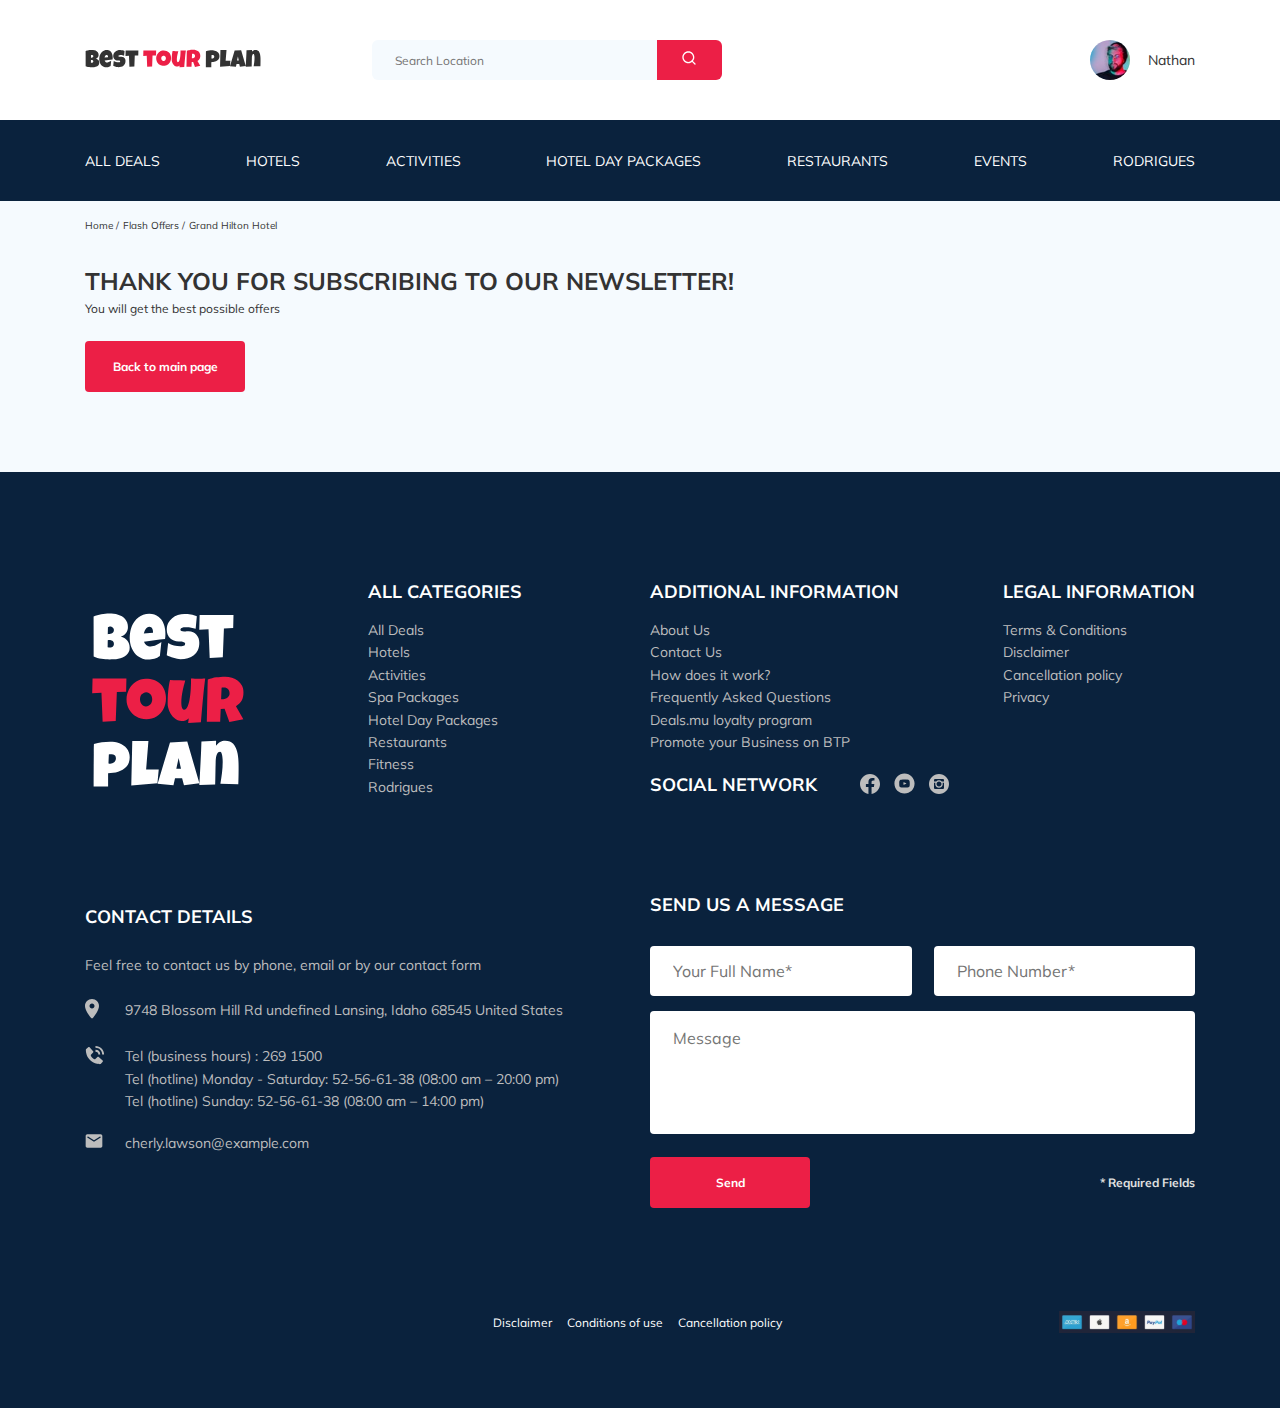
<file: thankyounews.html>
<!DOCTYPE html>
    <html lang="en">
      <head>
        <meta charset="UTF-8" />
        <meta http-equiv="X-UA-Compatible" content="IE=edge" />
        <meta name="viewport" content="width=device-width, initial-scale=1.0" />
        <title>Best Tour Plan</title>
        <link rel="stylesheet" href="css/style.css" />
        <link rel="stylesheet" href="css/swiper-bundle.min.css" />
        <link
          href="https://fonts.googleapis.com/css2?family=Mulish:wght@400;700&family=Nunito:wght@400;600;700;800&display=swap"
          rel="stylesheet"
        />
        <link rel="stylesheet" href="css/aos.css" />
      </head>
      <body>
        <header class="navbar navbar-fixed">
          <div class="container">
            <div class="navbar-top">
              <a href="../tour_plan/" class="logo">
                <img
                  src="img/horizontal-logo.svg"
                  alt="Logo: Best Tour Plan"
                  class="logo__image"
                />
              </a>

              <form
                action="#"
                class="search navbar__search navbar__search-hidden"
              >
                <input
                  type="text"
                  class="search__input"
                  placeholder="Search Location"
                />
                <button class="search__button">
                  <img src="img/search.svg" alt="Icon: search" />
                </button>
              </form>

              <a href="#" class="user navbar__user navbar__user-hidden">
                <img
                  src="img/user-avatar.jpg"
                  alt="avatar: Nathan"
                  class="user__avatar"
                />
                <span class="user__name">Nathan</span>
              </a>
              <!-- /.user -->
              <button class="menu-button navbar-top__menu-button">
                <span class="menu-button__line"></span>
              </button>
            </div>
            <!-- /.navbar-top -->
          </div>
          <!-- /.container -->
          <div class="navbar-bottom">
            <div class="container">
              <ul class="navbar-menu">
                <li class="navbar-menu__item navbar-menu__item-visible">
                  <a href="#" class="user navbar__user navbar__user-visible">
                    <img
                      src="img/user-avatar.jpg"
                      alt="avatar: Nathan"
                      class="user__avatar"
                    />
                    <span class="user__name user__name_light">Nathan</span>
                  </a>
                </li>
                <li class="navbar-menu__item navbar-menu__item-visible">
                  <form
                    action="#"
                    class="search navbar__search navbar__search-visible"
                  >
                    <input
                      type="text"
                      class="search__input search__input-mobile"
                      placeholder="Search Location"
                    />
                    <button class="search__button">
                      <img src="img/search.svg" alt="Icon: search" />
                    </button>
                  </form>
                </li>
                <li class="navbar-menu__item">
                  <a href="#" class="navbar-menu__link">All Deals</a>
                </li>
                <li class="navbar-menu__item">
                  <a href="#" class="navbar-menu__link">Hotels</a>
                </li>
                <li class="navbar-menu__item">
                  <a href="#" class="navbar-menu__link">Activities</a>
                </li>
                <li class="navbar-menu__item">
                  <a href="#" class="navbar-menu__link">Hotel Day Packages</a>
                </li>
                <li class="navbar-menu__item">
                  <a href="#" class="navbar-menu__link">Restaurants</a>
                </li>
                <li class="navbar-menu__item">
                  <a href="#" class="navbar-menu__link">Events</a>
                </li>
                <li class="navbar-menu__item">
                  <a href="#" class="navbar-menu__link">Rodrigues</a>
                </li>
              </ul>
            </div>
          </div>
        </header>
        <nav class="breadcrumb">
          <div class="container">
            <ul class="breadcrumb-list">
              <li class="breadcrumb-list__item">
                <a href="" class="breadcrumb-list__link">Home</a>
              </li>
              <li class="breadcrumb-list__item">
                <a href="" class="breadcrumb-list__link">Flash Offers</a>
              </li>
              <li class="breadcrumb-list__item">Grand Hilton Hotel</li>
            </ul>
          </div>
          <!-- /.container -->
        </nav>
        <!-- /.breadcrumb -->
        <section class="hotel">
          <div class="container">
            <div class="hotel-info">
              <div class="hotel-info__text">
                <div class="hotel-wrapper">
                  <h1 class="hotel-name hotel-info__name">
                    Thank you for subscribing to our Newsletter! 
                  </h1>

                  <p class="hotel-description hotel-info__description">
                    You will get the best possible offers
                  </p>
                  <a href="../tour_plan/" class="hotel-wrapper__link"><button class="button hotel-wrapper__button">Back to main page</button></a>
                </div>
              </div>
              <!-- /.hotel-info__text -->
            </div>
            <!-- /.hotel-info -->
          </div>
          <!-- container -->
        </section>
        <!-- /.hotel -->
<footer class="footer">
      <div class="container">
        <div class="footer-wrapper">
          <a href="../tour_plan/" class="footer__logo"> <img
            src="img/vertical-logo.svg"
            alt="Logo: Best Tour Plan"
            class="logo footer__logo"
          /></a>
          <div class="footer__list footer__categories">
            <h3 class="footer__title">ALL CATEGORIES</h3>
            <ul class="footer__ul">
              <li class="footer__item">
                <a href="#" class="footer__link">All Deals </a>
              </li>
              <li class="footer__item">
                <a href="#" class="footer__link">Hotels </a>
              </li>
              <li class="footer__item">
                <a href="#" class="footer__link">Activities </a>
              </li>
              <li class="footer__item">
                <a href="#" class="footer__link">Spa Packages </a>
              </li>
              <li class="footer__item">
                <a href="#" class="footer__link">Hotel Day Packages</a>
              </li>
              <li class="footer__item">
                <a href="#" class="footer__link">Restaurants </a>
              </li>
              <li class="footer__item">
                <a href="#" class="footer__link">Fitness </a>
              </li>
              <li class="footer__item">
                <a href="#" class="footer__link">Rodrigues</a>
              </li>
            </ul>
          </div>
          <!-- /.footer__list -->

          <div class="footer__list footer__aditional">
            <h3 class="footer__title">ADDITIONAL INFORMATION</h3>
            <ul class="footer__ul">
              <li class="footer__item">
                <a href="#" class="footer__link">About Us </a>
              </li>
              <li class="footer__item">
                <a href="#" class="footer__link">Contact Us </a>
              </li>
              <li class="footer__item">
                <a href="#" class="footer__link">How does it work? </a>
              </li>
              <li class="footer__item">
                <a href="#" class="footer__link">Frequently Asked Questions</a>
              </li>
              <li class="footer__item">
                <a href="#" class="footer__link">Deals.mu loyalty program </a>
              </li>
              <li class="footer__item">
                <a href="#" class="footer__link"
                  >Promote your Business on BTP</a
                >
              </li>
            </ul>
          </div>
          <!-- /.footer__list -->
          <div class="footer__social-network">
            <h3 class="footer__title footer__title--inline">Social Network</h3>
            <div class="footer__social-links">
              <a href="#" class="footer__link"
                ><img src="img/fb.svg" alt="Icon: facebook" /></a
              ><a href="#" class="footer__link"
                ><img src="img/yt.svg" alt="Icon: youtube" /></a
              ><a href="#" class="footer__link"
                ><img src="img/inst.svg" alt="Icon: instagram"
              /></a>
            </div>
            <!-- /.footer__social-links -->
          </div>
          <!-- /.footer__social-network -->
          <div class="footer__list footer__legal">
            <h3 class="footer__title">LEGAL INFORMATION</h3>
            <ul class="footer__ul">
              <li class="footer__item">
                <a href="#" class="footer__link">Terms & Conditions </a>
              </li>
              <li class="footer__item">
                <a href="#" class="footer__link">Disclaimer </a>
              </li>
              <li class="footer__item">
                <a href="#" class="footer__link">Cancellation policy </a>
              </li>
              <li class="footer__item">
                <a href="#" class="footer__link">Privacy</a>
              </li>
            </ul>
          </div>
          <!-- /.footer__list -->
          <div class="footer__contact-details">
            <h3 class="footer__title footer__title--mb-4">Contact Details</h3>
            <p class="footer__text">
              Feel free to contact us by phone, email or by our contact form
            </p>
            <ul class="footer__ul">
              <li class="footer__item footer__item--mb-2">
                <div class="footer__icon-wrapper">
                  <img class="footer__icon" src="img/map-hint.svg" alt="" />
                </div>
                9748 Blossom Hill Rd undefined Lansing, Idaho 68545 United
                States
              </li>
              <li class="footer__item footer__item--mb-2">
                <div class="footer__icon-wrapper">
                  <img class="footer__icon" src="img/footer-phone.svg" alt="" />
                </div>
                <div class="footer__item-text">
                  <div class="footer__item-tel">
                    Tel (business hours) :
                    <a class="footer__item-link" href="tel:269-1500"
                      >269 1500</a
                    >
                    <br />
                  </div>
                  <div class="footer__item-tel">
                    Tel (hotline) Monday - Saturday:
                    <a class="footer__item-link" href="tel:52-56-61-38"
                      >52-56-61-38</a
                    >
                    (08:00 am – 20:00 pm) <br />
                  </div>
                  <div class="footer__item-tel">
                    Tel (hotline) Sunday:
                    <a class="footer__item-link" href="tel:52-56-61-38"
                      >52-56-61-38</a
                    >
                    (08:00 am – 14:00 pm)
                  </div>
                </div>
              </li>
              <li class="footer__item footer__item--mb-2">
                <div class="footer__icon-wrapper">
                  <img class="footer__icon" src="img/footer-mail.svg" alt="" />
                </div>
                <a
                  class="footer__item-link"
                  href="mailto:cherly.lawson@example.com"
                  >cherly.lawson@example.com</a
                >
              </li>
            </ul>
          </div>
          <!-- /.footer__contact-details -->
          <div class="footer__contact-form">
            <h3 class="footer__title footer__title--mb-3">Send us a message</h3>
            <form action="send.php" method="POST" class="footer__form form">
              <div class="footer__group">
                <div class="footer__input-group">
                  <input
                    type="text"
                    class="input footer__input"
                    required
                    placeholder="Your Full Name*"
                    name="name"
                  />
                </div>
                <div class="footer__input-group">
                  <input
                    type="tel"
                    class="input footer__input-phone"
                    required
                    placeholder="Phone Number*"
                    name="phone"
                  />
                </div>
              </div>
              <textarea
                class="message footer__message"
                placeholder="Message"
                name="message"
                cols="1"
                rows="10"
              ></textarea>
              <button class="button footer__button" type="submit">Send</button>
              <span class="footer__info">* Required Fields</span>
            </form>
          </div>
          <!-- /.footer__contact-form -->
          <div class="footer-policy">
            <ul class="footer-policy__ul">
              <li class="footer-policy__item">
                <a href="#" class="footer-policy__link">Disclaimer </a>
              </li>
              <li class="footer-policy__item">
                <a href="#" class="footer-policy__link">Conditions of use </a>
              </li>
              <li class="footer-policy__item">
                <a href="#" class="footer-policy__link">Cancellation policy</a>
              </li>
            </ul>

            <img
              src="img/pay-type.svg"
              alt="Icon: Pay Types"
              class="footer-policy__pay"
            />
          </div>
        </div>
        <!-- /.footer-wrapper -->
      </div>
      <!-- /.container -->
    </footer>
    <!-- /.footer -->
    <script src="js/jquery-3.6.0.min.js"></script>
    <script src="https://ajax.googleapis.com/ajax/libs/jquery/1.11.0/jquery.min.js"></script>
    <script src="js/parallax.min.js"></script>
    <!--<script src="https://api-maps.yandex.ru/2.1/?apikey=55d2d308-6f6d-4b32-8106-803a257478fe&lang=ru_RU"></script>-->
    <script src="js/swiper-bundle.min.js"></script>
    <script src="js/jquery.validate.min.js"></script>
    <script src="js/jquery.mask.min.js"></script>
    <script src="js/aos.js"></script>
    <script src="js/main.js"></script>
      </body>
    </html>
  </body>
</html>
</file>
<file: css/style.css>
* {
  box-sizing: border-box;
}

body {
  font-family: "Mulish", sans-serif;
  color: #333;
  background-color: #F5FAFE;
}

.container {
  max-width: 1110px;
  margin: auto;
}

img {
  max-width: 100%;
}

.menu-button {
  display: none;
}

.input {
  background-color: #fff;
  border-radius: 4px;
  border: none;
  padding: 0 23px;
  height: 50px;
}

.message {
  resize: none;
  border-radius: 4px;
  padding: 18px 23px;
  border: none;
  max-height: 123px;
}

.button {
  min-width: 160px;
  min-height: 50px;
  padding: 18px;
  border-radius: 4px;
  border: none;
  color: #fff;
  background-color: #EC1F46;
  font-family: Mulish;
  font-style: normal;
  font-weight: bold;
  font-size: 12px;
  line-height: 15px;
  cursor: pointer;
}

.invalid {
  color: #EC1F46;
  margin-top: auto;
}

iframe {
  width: 100%;
  height: 100%;
}

.navbar {
  background-color: #fff;
}

.navbar-top {
  display: flex;
  align-items: center;
  justify-content: space-between;
  padding: 40px 0;
}

.navbar-top__search {
  margin-right: auto;
  margin-left: 108px;
}

.navbar-bottom {
  background-color: #0a223d;
}

.navbar-menu {
  list-style: none;
  margin: 0;
  padding: 0;
  padding: 31px 0;
  display: flex;
  align-items: center;
  justify-content: space-between;
  background-color: #0a223d;
  color: #fff;
}

.navbar-menu__link {
  text-decoration: none;
  color: inherit;
  text-transform: uppercase;
  font-size: 14px;
  line-height: 18px;
}

.navbar-menu__item-visible {
  display: none;
}

.navbar__user-hidden {
  margin-left: 259px;
}

.logo {
  width: 177px;
}

.search {
  display: flex;
  position: relative;
  overflow: hidden;
  border-radius: 6px;
  height: 40px;
}

.search__input {
  height: 100%;
  width: 350px;
  height: 40px;
  padding-left: 23px;
  padding-right: 75px;
  background-color: #f5fafe;
  border: none;
  font-size: 12px;
  line-height: 15px;
  color: #333;
  outline: none;
}

.search__button {
  position: absolute;
  top: 0;
  right: 0;
  width: 65px;
  height: 100%;
  border: none;
  cursor: pointer;
  background-color: #EC1F46;
  outline: none;
}

.user {
  display: flex;
  align-items: center;
  text-decoration: none;
}

.user__avatar {
  width: 40px;
  height: 40px;
  border-radius: 50%;
  object-fit: cover;
}

.user__name {
  margin-left: 18px;
  font-size: 14px;
  line-height: 18px;
  color: #333;
}

.navbar__user-hidden, .navbar__search-hidden {
  display: flex;
}

.navbar__user-hidden-visible, .navbar__search-hidden-visible {
  display: none;
}

.breadcrumb-list {
  list-style: none;
  display: flex;
  align-items: center;
  padding: 18px 0;
  margin: 0;
}

.breadcrumb-list__item {
  font-size: 10px;
  line-height: 13px;
}

.breadcrumb-list__item:not(:last-child)::after {
  content: '/';
  margin-right: 4px;
}

.breadcrumb-list__link {
  text-decoration: none;
  color: inherit;
}

.hotel {
  padding-top: 12px;
  padding-bottom: 70px;
}

.hotel-info {
  display: flex;
  align-items: center;
  justify-content: space-between;
  padding-bottom: 10px;
}

.hotel-info__offer {
  margin-left: 14px;
  margin-top: 4px;
}

.hotel-info__name {
  margin-top: 4px;
  margin-bottom: 0;
}

.hotel-info__description {
  margin: 5px 0;
}

.hotel-name {
  text-transform: uppercase;
  font-size: 24px;
  line-height: 30px;
}

.hotel-wrapper {
  display: flex;
  flex-wrap: wrap;
  align-items: center;
}

.hotel-wrapper__button {
  margin-top: 20px;
}

.hotel-description {
  font-size: 12px;
  line-height: 15px;
  flex-basis: 100%;
}

.hotel-grid {
  display: flex;
  justify-content: space-between;
}

.hotel-right {
  display: flex;
  flex-direction: column;
  justify-content: space-between;
}

.hotel-slider {
  width: 728px;
  height: 450px;
  background-repeat: no-repeat;
}

.hotel-slider__image {
  overflow: hidden;
}

.hotel-slider__item {
  width: 100%;
  height: 100%;
  position: relative;
  border-radius: 8px;
  overflow: hidden;
}

.hotel-slider__item::after {
  content: '';
  position: absolute;
  width: 100%;
  height: 100%;
  top: 0;
  left: 0;
  bottom: 0;
  right: 0;
  background: linear-gradient(180deg, rgba(0, 122, 223, 0.48) 0%, rgba(255, 255, 255, 0.128) 100%);
  z-index: 10;
}

.hotel-slider__button {
  position: absolute;
  top: 50%;
  transform: translateY(-50%);
  z-index: 99;
  width: 30px;
  height: 30px;
  border: none;
  cursor: pointer;
  background-color: transparent;
  background-repeat: no-repeat;
  background-position: center;
  background-size: 10px;
}

.hotel-slider__button--next {
  right: 18px;
  background-image: url(../img/arrow-next.svg);
}

.hotel-slider__button--prev {
  left: 18px;
  background-image: url(..//img/arrow-prev.svg);
}

.swiper-container {
  margin-left: 0;
  margin-right: 0;
}

.stars {
  flex-basis: 100%;
}

.offer {
  font-size: 10px;
  line-height: 13px;
  padding: 4px 9px;
  background-color: #EC1F46;
  border-radius: 4px;
  color: #fff;
}

.rating {
  max-width: 65px;
  min-height: 45px;
  text-align: center;
  color: #fff;
  background-color: #EC1F46;
  border-radius: 4px;
}

.rating__text {
  font-size: 8px;
  line-height: 10px;
}

.rating__counter {
  font-size: 14px;
  line-height: 18px;
}

.booking {
  background-color: #0a223d;
  color: #fff;
  border-radius: 8px;
  width: 350px;
  min-height: 210px;
  padding: 28px;
  font-family: "Nunito", sans-serif;
}

.booking__info {
  display: flex;
  justify-content: space-between;
  margin-bottom: 9px;
}

.booking__price {
  display: flex;
  flex-direction: column;
}

.booking__start {
  font-style: normal;
  font-weight: normal;
  font-size: 10px;
  line-height: 14px;
}

.booking__pricetag {
  font-style: normal;
  font-weight: 800;
  font-size: 24px;
  line-height: 33px;
}

.booking__per-room {
  font-style: normal;
  font-weight: normal;
  font-size: 12px;
  line-height: 16px;
}

.booking__room {
  margin-top: 4px;
}

.booking__text {
  display: flex;
  align-items: center;
  justify-content: space-between;
  margin-bottom: 8px;
  font-style: normal;
  font-weight: normal;
  font-size: 12px;
  line-height: 16px;
}

.booking__description {
  margin-left: 9px;
}

.booking__call-center {
  display: flex;
  align-items: center;
  justify-content: space-between;
  margin-bottom: 17px;
}

.booking__heading {
  font-style: normal;
  font-weight: 600;
  font-size: 18px;
  line-height: 25px;
}

.booking__number {
  display: flex;
  align-items: center;
  justify-content: space-between;
  color: inherit;
  text-decoration: none;
  font-style: normal;
  font-weight: 600;
  font-size: 18px;
  line-height: 25px;
}

.booking__num {
  margin-left: 8px;
}

.booking__button {
  width: 100%;
  min-height: 45px;
  font-style: normal;
  font-weight: 600;
  font-size: 14px;
  line-height: 19px;
  background-color: #EC1F46;
  border: none;
  border-radius: 4px;
  color: #fff;
  cursor: pointer;
  padding: 10px;
}

.map {
  width: 347px;
  height: 213px;
  border-radius: 10px;
  overflow: hidden;
}

.packages {
  padding-top: 40px;
  padding-bottom: 70px;
}

.packages__title {
  font-family: Mulish;
  font-style: normal;
  font-weight: bold;
  font-size: 36px;
  line-height: 45px;
  text-align: center;
  text-transform: uppercase;
  margin: 0;
  margin-bottom: 65px;
}

.packages-wrapper {
  display: grid;
  grid-template-columns: repeat(3, minmax(min-content, 350px));
  grid-template-rows: 500px 500px;
  grid-gap: 30px;
  margin-top: 65px;
  margin: auto;
}

.packages__image-first {
  width: 365px;
  max-height: 500px;
}

.packages-offering {
  grid-column: span 2;
  position: relative;
  width: 730px;
  max-height: 500px;
  display: flex;
  border-radius: 8px;
  overflow: hidden;
}

.packages-offering__flash {
  position: absolute;
  left: 0;
  top: 26px;
  padding: 8px 12px;
  z-index: 98;
  color: #fff;
  background-color: #EC1F46;
  border-radius: 0px 4px 4px 0px;
  font-family: Mulish;
  font-style: normal;
  font-weight: 600;
  font-size: 12px;
  line-height: 15px;
}

.packages-large {
  padding: 46px 21px 30px 43px;
  position: relative;
  background-color: #0a223d;
  color: #fff;
}

.packages-large__hotel-name {
  margin: 0;
  font-family: Mulish;
  font-style: normal;
  font-weight: bold;
  font-size: 18px;
  line-height: 23px;
}

.packages-large__description {
  font-family: Mulish;
  font-style: normal;
  font-weight: normal;
  font-size: 14px;
  line-height: 160.6%;
}

.packages-large__info {
  font-family: Mulish;
  font-style: normal;
  font-weight: normal;
  font-size: 12px;
  line-height: 15px;
  margin-top: 34px;
}

.packages-large__ul {
  padding: 0;
  margin: 0;
  list-style: none;
}

.packages-large__item {
  text-decoration: none;
  color: inherit;
  font-family: Mulish;
  font-style: normal;
  font-weight: normal;
  font-size: 12px;
  line-height: 15px;
  margin-bottom: 11px;
}

.packages-large__icon {
  width: 14px;
  height: 14px;
  margin-right: 14px;
}

.packages-large__cost-old {
  font-family: Mulish;
  font-style: normal;
  font-weight: normal;
  font-size: 14px;
  line-height: 18px;
  text-decoration-line: line-through;
}

.packages-large__cost-new {
  font-family: Mulish;
  font-style: normal;
  font-weight: bold;
  font-size: 24px;
  line-height: 30px;
}

.packages-offer {
  position: relative;
  display: flex;
  flex-direction: column;
  border-radius: 8px;
  overflow: hidden;
  width: 350px;
  max-height: 500px;
}

.packages-offer__flash {
  position: absolute;
  left: 0;
  top: 20px;
  padding: 4px 9px;
  background-color: #EC1F46;
  color: #fff;
  border: none;
  border-radius: 0px 4px 4px 0px;
  font-family: Mulish;
  font-style: normal;
  font-weight: 600;
  font-size: 8px;
  line-height: 10px;
}

.packages-description {
  padding: 30px 21px 35px 32px;
  width: 350px;
  max-height: 250px;
  position: relative;
  background-color: #0a223d;
  color: #fff;
}

.packages-description__title {
  margin: 0;
  font-family: Mulish;
  font-style: normal;
  font-weight: bold;
  font-size: 18px;
  line-height: 23px;
}

.packages-description__price-old {
  font-family: Mulish;
  font-style: normal;
  font-weight: normal;
  font-size: 14px;
  line-height: 18px;
  text-decoration-line: line-through;
}

.packages-description__price-new {
  font-family: Mulish;
  font-style: normal;
  font-weight: bold;
  font-size: 24px;
  line-height: 30px;
}

.packages-description__ul {
  padding: 0;
  margin: 0;
  list-style: none;
}

.packages-description__item {
  color: inherit;
  font-family: Mulish;
  font-style: normal;
  font-weight: normal;
  font-size: 12px;
  line-height: 15px;
  margin-bottom: 11px;
}

.packages-description__icon {
  width: 14px;
  height: 14px;
  margin-right: 14px;
}

.packages__image {
  width: 350px;
  height: 250px;
  object-fit: cover;
}

.packages-button {
  position: absolute;
  right: 21px;
  bottom: 30px;
  padding: 10px 27px;
  background-color: #EC1F46;
  color: #fff;
  border: none;
  border-radius: 4px;
  cursor: pointer;
}

.info {
  display: flex;
  flex-direction: column;
  margin-top: 23px;
}

.title-tag {
  margin-bottom: 25px;
}

.cost {
  margin-top: 37px;
  display: flex;
  flex-direction: column;
}

.price {
  margin-top: 24px;
  display: flex;
  flex-direction: column;
}

.newsletter {
  position: relative;
  padding: 98px 0 87px 0;
  z-index: 10;
  position: relative;
  overflow: hidden;
}

.newsletter::before {
  content: '';
  position: absolute;
  top: 0;
  left: 0;
  right: 0;
  bottom: 0;
  width: 100%;
  height: 100%;
  background-color: rgba(10, 34, 61, 0.8);
}

.newsletter-wrapper {
  position: relative;
  max-width: 731px;
  margin: auto;
  display: flex;
  align-items: center;
  justify-content: space-between;
}

.newsletter-title {
  color: #fff;
  font-style: normal;
  font-weight: 300;
  font-size: 24px;
  line-height: 30px;
  margin: 0;
}

.newsletter-title__strong {
  display: block;
  font-style: normal;
  font-weight: 600;
  font-size: 36px;
  line-height: 45px;
  text-transform: uppercase;
}

.newsletter__item {
  background-image: url(../img/newsletter-bg.jpg);
  position: absolute;
  background-repeat: no-repeat;
  background-size: cover;
  top: 0;
}

.subscribe {
  position: relative;
  width: 350px;
  height: 55px;
  border-radius: 4px;
}

.subscribe__input {
  width: 99%;
  padding: 19px 75px 18px 33px;
  border: none;
  font-style: normal;
  font-weight: 300;
  font-size: 14px;
  line-height: 18px;
  top: 0;
  border-top-left-radius: 4px;
  border-top-right-radius: 4px;
  border-bottom-left-radius: 4px;
  outline: none;
  overflow: hidden;
}

.subscribe__button {
  position: absolute;
  padding: 19px 18px;
  top: 0;
  min-width: 65px;
  bottom: 0;
  right: 0;
  border-bottom-right-radius: 4px;
  border: none;
  background-color: #EC1F46;
  color: #fff;
  border-top-right-radius: 4px;
  cursor: pointer;
  overflow: hidden;
}

.reviews {
  padding: 11px 0 70px 0;
}

.reviews__title {
  font-style: normal;
  font-weight: bold;
  font-size: 36px;
  line-height: 45px;
  text-align: center;
  text-transform: uppercase;
  margin-bottom: 70px;
}

.reviews-slider__item {
  position: relative;
  display: flex;
  flex-direction: column;
  align-items: center;
  max-width: 730px;
  margin: 45px auto 0;
  background-color: #fff;
  border-radius: 8px;
  margin-top: 45px;
  padding: 0 62px 30px;
}

.reviews-slider__item::before {
  content: '';
  position: absolute;
  left: 62px;
  top: 13px;
  width: 70px;
  height: 47px;
  background-image: url(../img/quote-left.svg);
  background-repeat: no-repeat;
}

.reviews-slider__item::after {
  content: '';
  position: absolute;
  right: 62px;
  top: 118px;
  width: 70px;
  height: 47px;
  background-image: url(../img/quote-right.svg);
  background-repeat: no-repeat;
}

.reviews-slider__button {
  position: absolute;
  top: 50%;
  transform: translateY(-50%);
  width: 30px;
  height: 30px;
  background-repeat: no-repeat;
  background-size: 10px;
  background-position: center;
  border: none;
  background-color: transparent;
  cursor: pointer;
  z-index: 99;
}

.reviews-slider__button--prev {
  background-image: url(../img/arrow-prev-secondary.svg);
  left: 0;
}

.reviews-slider__button--next {
  background-image: url(../img/arrow-next-secondary.svg);
  right: 0;
}

.reviews-slider__profile {
  display: flex;
  flex-direction: column;
  align-items: center;
  margin-top: -45px;
  margin-bottom: 30px;
}

.reviews-slider__avatar {
  width: 90px;
  height: 90px;
  border-radius: 50%;
  object-fit: cover;
  margin-bottom: 9px;
}

.reviews-slider__username {
  color: #EC1F46;
  font-style: normal;
  font-weight: bold;
  font-size: 12px;
  line-height: 15px;
  margin-bottom: 10px;
}

.reviews-slider__date {
  font-style: normal;
  font-weight: normal;
  font-size: 10px;
  line-height: 13px;
  margin-bottom: 4px;
}

.reviews-slider__rating {
  display: flex;
  align-items: center;
}

.reviews-slider__text {
  max-width: 537px;
  font-style: normal;
  font-weight: normal;
  font-size: 12px;
  line-height: 160%;
  text-align: justify;
  margin: auto;
}

.activities {
  padding: 30px 0 98px 0;
}

.activities__title {
  font-style: normal;
  font-weight: bold;
  font-size: 24px;
  line-height: 30px;
  text-transform: uppercase;
  margin-bottom: 57px;
}

.activities-wrapper {
  display: flex;
  justify-content: space-between;
}

.card {
  position: relative;
  display: flex;
  flex-direction: column;
  align-items: flex-start;
  padding: 24px 26px;
  width: 255px;
  height: 255px;
  border-radius: 6px;
  overflow: hidden;
}

.card::before {
  content: '';
  position: absolute;
  top: 0;
  left: 0;
  right: 0;
  bottom: 0;
  background: linear-gradient(179.83deg, rgba(196, 196, 196, 0) 35.34%, #0A223D 99.85%);
  z-index: -1;
}

.card__image {
  position: absolute;
  top: 0;
  left: 0;
  right: 0;
  bottom: 0;
  width: 100%;
  height: 100%;
  object-fit: cover;
  z-index: -2;
}

.card__title {
  margin-top: auto;
  margin-bottom: 18px;
  color: #fff;
  font-style: normal;
  font-weight: bold;
  font-size: 16px;
  line-height: 20px;
}

.card__button {
  font-family: Nunito;
  font-style: normal;
  font-weight: 600;
  font-size: 12px;
  line-height: 16px;
  color: #fff;
  padding: 7px 22px;
  background-color: #EC1F46;
  border: none;
  border-radius: 4px;
  cursor: pointer;
}

.footer {
  background-color: #0a223d;
  color: #fff;
  padding-top: 108px;
  padding-bottom: 46px;
}

.footer-wrapper {
  display: grid;
  grid-template-columns: repeat(4, minmax(min-content, 1fr));
  grid-gap: 20px;
  grid-auto-rows: minmax(40px, min-content);
  align-items: start;
}

.footer__logo {
  width: 166px;
  height: 174px;
  grid-row: 1 / 3;
  align-self: flex-end;
  margin-bottom: 26px;
}

.footer__categories {
  grid-row: 1/4;
}

.footer__social-links {
  min-width: 89px;
  display: flex;
  align-items: center;
  justify-content: space-between;
}

.footer__social-network {
  display: flex;
  align-items: start;
  grid-row: 2/4;
  grid-column: span 2;
}

.footer__legal {
  justify-self: end;
}

.footer__contact-details {
  grid-column: span 2;
}

.footer__contact-form {
  grid-column: span 2;
  margin-bottom: 94px;
}

.footer__form {
  display: flex;
  align-items: start;
  justify-content: space-between;
  flex-wrap: wrap;
  align-items: center;
}

.footer__ul {
  padding: 0;
  margin: 0;
  list-style: none;
}

.footer__title {
  text-transform: uppercase;
  margin: 0 0 16px 0;
  font-family: Mulish;
  font-style: normal;
  font-weight: bold;
  font-size: 18px;
  line-height: 23px;
}

.footer__title--inline {
  margin: 0;
  margin-right: 43px;
}

.footer__title--mb-3 {
  margin-bottom: 30px;
}

.footer__title--mb-4 {
  margin-top: 12px;
  margin-bottom: 26px;
}

.footer__item {
  display: flex;
  align-items: flex-start;
  font-family: Mulish;
  font-style: normal;
  font-weight: normal;
  font-size: 14px;
  line-height: 160%;
  color: #BDBDBD;
}

.footer__item--mb-2 {
  margin-bottom: 20px;
  display: flex;
}

.footer__item-link {
  text-decoration: none;
  color: inherit;
}

.footer__item-tel {
  flex-basis: 100%;
}

.footer__icon-wrapper {
  min-width: 40px;
}

.footer__text {
  color: #BDBDBD;
  margin-bottom: 22px;
  font-family: Mulish;
  font-style: normal;
  font-weight: normal;
  font-size: 14px;
  line-height: 160%;
}

.footer__link {
  text-decoration: none;
  color: inherit;
}

.footer__input {
  width: 100%;
  outline: none;
}

.footer__input-phone {
  width: 100%;
  outline: none;
}

.footer__input-group {
  margin-bottom: 15px;
  flex-basis: 48%;
}

.footer__message {
  outline: none;
  flex-basis: 100%;
  margin-bottom: 23px;
}

.footer__info {
  font-family: Mulish;
  font-style: normal;
  font-weight: bold;
  font-size: 12px;
  line-height: 15px;
  color: #E0E0E0;
}

.footer-policy {
  display: flex;
  position: relative;
  grid-column: -1/-4;
  align-items: center;
  justify-content: space-between;
}

.footer-policy__ul {
  margin: 0;
  padding: 0;
  list-style: none;
  display: flex;
  position: absolute;
  right: 398px;
}

.footer-policy__item {
  font-family: Mulish;
  font-style: normal;
  font-weight: normal;
  font-size: 12px;
  line-height: 15px;
  margin-right: 15px;
}

.footer-policy__link {
  text-decoration: none;
  color: inherit;
}

.footer-policy__pay {
  position: absolute;
  right: 0;
}

.footer__group {
  display: flex;
  flex-basis: 100%;
  gap: 22px;
}

.modal__overlay {
  position: fixed;
  left: 0;
  top: 0;
  right: 0;
  bottom: 0;
  background-color: rgba(0, 143, 223, 0.39);
  z-index: 100;
  visibility: hidden;
  opacity: 0;
  transition: opacity 0.2s;
}

.modal__overlay--visible {
  visibility: visible;
  opacity: 1;
}

.modal__dialog {
  position: fixed;
  top: 50%;
  left: 50%;
  padding: 33px 88px;
  background-color: #0a223d;
  transform: translate(-50%, -50%);
  border-radius: 8px;
  color: #fff;
  z-index: 101;
  max-width: 478px;
  visibility: hidden;
  opacity: 0;
  transition: opacity 0.2s;
  overflow: auto;
  max-height: 100vh;
}

.modal__dialog--visible {
  visibility: visible;
  opacity: 1;
}

.modal__close {
  position: absolute;
  right: 18px;
  top: 17px;
  text-decoration: none;
  cursor: pointer;
}

.modal__title {
  text-transform: uppercase;
  margin-bottom: 15px;
  font-family: Mulish;
  font-style: normal;
  font-weight: bold;
  font-size: 18px;
  line-height: 23px;
  text-align: center;
}

.modal__form {
  display: flex;
  justify-content: space-between;
  flex-wrap: wrap;
  align-items: center;
}

.modal__input {
  width: 100%;
  margin-top: 15px;
  outline: none;
}

.modal__input-phone {
  width: 100%;
  margin-top: 15px;
  outline: none;
}

.modal__message {
  width: 100%;
  min-height: 123px;
  margin-top: 15px;
  outline: none;
}

.modal__button {
  margin-top: 15px;
}

.modal__info {
  font-family: Mulish;
  font-style: normal;
  font-weight: bold;
  font-size: 12px;
  line-height: 15px;
  color: #E0E0E0;
}

/*! normalize.css v8.0.1 | MIT License | github.com/necolas/normalize.css */
/* Document
   ========================================================================== */
/**
 * 1. Correct the line height in all browsers.
 * 2. Prevent adjustments of font size after orientation changes in iOS.
 */
html {
  line-height: 1.15;
  /* 1 */
  -webkit-text-size-adjust: 100%;
  /* 2 */
}

/* Sections
   ========================================================================== */
/**
 * Remove the margin in all browsers.
 */
body {
  margin: 0;
}

/**
 * Render the `main` element consistently in IE.
 */
main {
  display: block;
}

/**
 * Correct the font size and margin on `h1` elements within `section` and
 * `article` contexts in Chrome, Firefox, and Safari.
 */
h1 {
  font-size: 2em;
  margin: 0.67em 0;
}

/* Grouping content
   ========================================================================== */
/**
 * 1. Add the correct box sizing in Firefox.
 * 2. Show the overflow in Edge and IE.
 */
hr {
  box-sizing: content-box;
  /* 1 */
  height: 0;
  /* 1 */
  overflow: visible;
  /* 2 */
}

/**
 * 1. Correct the inheritance and scaling of font size in all browsers.
 * 2. Correct the odd `em` font sizing in all browsers.
 */
pre {
  font-family: monospace, monospace;
  /* 1 */
  font-size: 1em;
  /* 2 */
}

/* Text-level semantics
   ========================================================================== */
/**
 * Remove the gray background on active links in IE 10.
 */
a {
  background-color: transparent;
}

/**
 * 1. Remove the bottom border in Chrome 57-
 * 2. Add the correct text decoration in Chrome, Edge, IE, Opera, and Safari.
 */
abbr[title] {
  border-bottom: none;
  /* 1 */
  text-decoration: underline;
  /* 2 */
  text-decoration: underline dotted;
  /* 2 */
}

/**
 * Add the correct font weight in Chrome, Edge, and Safari.
 */
b,
strong {
  font-weight: bolder;
}

/**
 * 1. Correct the inheritance and scaling of font size in all browsers.
 * 2. Correct the odd `em` font sizing in all browsers.
 */
code,
kbd,
samp {
  font-family: monospace, monospace;
  /* 1 */
  font-size: 1em;
  /* 2 */
}

/**
 * Add the correct font size in all browsers.
 */
small {
  font-size: 80%;
}

/**
 * Prevent `sub` and `sup` elements from affecting the line height in
 * all browsers.
 */
sub,
sup {
  font-size: 75%;
  line-height: 0;
  position: relative;
  vertical-align: baseline;
}

sub {
  bottom: -0.25em;
}

sup {
  top: -0.5em;
}

/* Embedded content
   ========================================================================== */
/**
 * Remove the border on images inside links in IE 10.
 */
img {
  border-style: none;
}

/* Forms
   ========================================================================== */
/**
 * 1. Change the font styles in all browsers.
 * 2. Remove the margin in Firefox and Safari.
 */
button,
input,
optgroup,
select,
textarea {
  font-family: inherit;
  /* 1 */
  font-size: 100%;
  /* 1 */
  line-height: 1.15;
  /* 1 */
  margin: 0;
  /* 2 */
}

/**
 * Show the overflow in IE.
 * 1. Show the overflow in Edge.
 */
button,
input {
  /* 1 */
  overflow: visible;
}

/**
 * Remove the inheritance of text transform in Edge, Firefox, and IE.
 * 1. Remove the inheritance of text transform in Firefox.
 */
button,
select {
  /* 1 */
  text-transform: none;
}

/**
 * Correct the inability to style clickable types in iOS and Safari.
 */
button,
[type="button"],
[type="reset"],
[type="submit"] {
  -webkit-appearance: button;
}

/**
 * Remove the inner border and padding in Firefox.
 */
button::-moz-focus-inner,
[type="button"]::-moz-focus-inner,
[type="reset"]::-moz-focus-inner,
[type="submit"]::-moz-focus-inner {
  border-style: none;
  padding: 0;
}

/**
 * Restore the focus styles unset by the previous rule.
 */
button:-moz-focusring,
[type="button"]:-moz-focusring,
[type="reset"]:-moz-focusring,
[type="submit"]:-moz-focusring {
  outline: 1px dotted ButtonText;
}

/**
 * Correct the padding in Firefox.
 */
fieldset {
  padding: 0.35em 0.75em 0.625em;
}

/**
 * 1. Correct the text wrapping in Edge and IE.
 * 2. Correct the color inheritance from `fieldset` elements in IE.
 * 3. Remove the padding so developers are not caught out when they zero out
 *    `fieldset` elements in all browsers.
 */
legend {
  box-sizing: border-box;
  /* 1 */
  color: inherit;
  /* 2 */
  display: table;
  /* 1 */
  max-width: 100%;
  /* 1 */
  padding: 0;
  /* 3 */
  white-space: normal;
  /* 1 */
}

/**
 * Add the correct vertical alignment in Chrome, Firefox, and Opera.
 */
progress {
  vertical-align: baseline;
}

/**
 * Remove the default vertical scrollbar in IE 10+.
 */
textarea {
  overflow: auto;
}

/**
 * 1. Add the correct box sizing in IE 10.
 * 2. Remove the padding in IE 10.
 */
[type="checkbox"],
[type="radio"] {
  box-sizing: border-box;
  /* 1 */
  padding: 0;
  /* 2 */
}

/**
 * Correct the cursor style of increment and decrement buttons in Chrome.
 */
[type="number"]::-webkit-inner-spin-button,
[type="number"]::-webkit-outer-spin-button {
  height: auto;
}

/**
 * 1. Correct the odd appearance in Chrome and Safari.
 * 2. Correct the outline style in Safari.
 */
[type="search"] {
  -webkit-appearance: textfield;
  /* 1 */
  outline-offset: -2px;
  /* 2 */
}

/**
 * Remove the inner padding in Chrome and Safari on macOS.
 */
[type="search"]::-webkit-search-decoration {
  -webkit-appearance: none;
}

/**
 * 1. Correct the inability to style clickable types in iOS and Safari.
 * 2. Change font properties to `inherit` in Safari.
 */
::-webkit-file-upload-button {
  -webkit-appearance: button;
  /* 1 */
  font: inherit;
  /* 2 */
}

/* Interactive
   ========================================================================== */
/*
 * Add the correct display in Edge, IE 10+, and Firefox.
 */
details {
  display: block;
}

/*
 * Add the correct display in all browsers.
 */
summary {
  display: list-item;
}

/* Misc
   ========================================================================== */
/**
 * Add the correct display in IE 10+.
 */
template {
  display: none;
}

/**
 * Add the correct display in IE 10.
 */
[hidden] {
  display: none;
}

@media (min-width: 1100px) {
  .button:hover {
    background-color: #980d27;
    transition: all 0.5s ease-in-out;
  }
  .search__button:hover {
    background-color: #980d27;
    transition: all 0.5s ease-in-out;
  }
  .user__name:hover {
    color: black;
    text-decoration: underline;
  }
  .navbar-menu__link:hover {
    color: #0d6efd;
  }
  .breadcrumb-list__link:hover {
    color: black;
    text-decoration: underline;
  }
  .card__button:hover {
    background-color: #980d27;
    transition: all 0.5s ease-in-out;
  }
  .subscribe__button:hover {
    background-color: #980d27;
    transition: all 0.5s ease-in-out;
  }
  .footer__link:hover {
    color: #0d6efd;
    text-decoration: underline;
  }
  .footer__logolink:hover {
    transform: scale(1.5, 1.5);
    transition: 0.2s;
  }
  .footer__item-link:hover {
    color: #0d6efd;
    text-decoration: underline;
  }
  .footer-policy__link:hover {
    color: #0d6efd;
    text-decoration: underline;
  }
}

@media (max-width: 1200px) {
  .container {
    max-width: 960px;
  }
  .navbar__user-hidden {
    margin-left: 0px;
  }
  .hotel-slider {
    width: 590px;
  }
  .hotel-slider__image {
    height: 100%;
    object-fit: cover;
    width: 100%;
  }
  .packages-wrapper {
    grid-template-columns: repeat(3, 300px);
  }
  .packages-offering {
    width: 630px;
  }
  .packages__image-first {
    width: 315px;
  }
  .packages-offer {
    width: 300px;
  }
  .packages-description {
    width: 300px;
  }
  .packages-large__description {
    font-size: 11px;
  }
  .packages-large__cost {
    margin: 0;
  }
  .packages-large__button {
    width: 201px;
  }
  .reviews__title {
    font-style: normal;
    font-weight: bold;
    font-size: 30px;
    line-height: 38px;
    text-align: center;
    text-transform: uppercase;
  }
  .card {
    width: 230px;
    height: 230px;
  }
  .footer__input-group {
    flex-basis: 100%;
  }
  .footer__input-phone {
    flex-basis: 100%;
  }
  .footer-policy__ul {
    right: 315px;
  }
  .footer__group {
    flex-wrap: wrap;
    gap: 0;
  }
}

@media (max-width: 992px) {
  .container,
  .newsletter-wrapper {
    max-width: 760px;
  }
  .logo {
    width: 132px;
  }
  .navbar-top {
    padding: 30px 0;
  }
  .navbar__search {
    margin-left: auto;
    margin-right: 73px;
  }
  .navbar-menu {
    padding: 22px 0;
  }
  .navbar-menu__link {
    font-size: 12px;
    line-height: 15px;
  }
  .search__input {
    width: 340px;
  }
  .hotel-grid {
    flex-direction: column;
  }
  .hotel__slider {
    margin-bottom: 30px;
  }
  .hotel-right {
    flex-direction: row;
  }
  .hotel-slider {
    width: 100%;
  }
  .booking {
    width: 340px;
  }
  .map {
    width: 340px;
  }
  .packages-wrapper {
    grid-template-columns: 370px 370px;
    grid-gap: 20px;
  }
  .packages-offering {
    width: 760px;
  }
  .packages__image-first {
    width: 375px;
  }
  .packages-large__button {
    width: 130px;
    position: absolute;
    right: 21px;
    bottom: 30px;
    padding: 10px 26px;
    background-color: #EC1F46;
    color: #fff;
    border: none;
    border-radius: 4px;
    cursor: pointer;
  }
  .packages-offer {
    width: 370px;
  }
  .packages__image {
    width: 370px;
  }
  .packages-description {
    width: 370px;
  }
  .reviews-slider__item {
    max-width: 580px;
  }
  .activities-wrapper {
    flex-wrap: wrap;
  }
  .activities__card {
    margin-bottom: 20px;
  }
  .card {
    width: 340px;
    height: 230px;
  }
  .footer-wrapper {
    grid-template-columns: repeat(6, 1fr);
    grid-row-gap: 40px;
  }
  .footer__input-group {
    flex-basis: 49%;
  }
  .footer__input-phone {
    flex-basis: 49%;
  }
  .footer__logo {
    grid-row: 1/2;
    grid-column: span 2;
  }
  .footer__social-network {
    grid-row: 1/2;
    grid-column: span 4;
    align-self: center;
  }
  .footer__categories {
    grid-row: 2/3;
    grid-column: span 2;
  }
  .footer__legal {
    grid-column: span 2;
  }
  .footer__aditional {
    grid-column: span 2;
  }
  .footer__contact-details {
    grid-row: 3;
    grid-column: span 5;
  }
  .footer__contact-form {
    grid-column: span 5;
    grid-row: 4;
  }
  .footer-policy {
    grid-column: span 6;
  }
  .footer-policy__ul {
    left: 0;
  }
  .footer__group {
    gap: 12px;
  }
}

@media (max-width: 768px) {
  .container {
    max-width: 576px;
    width: 92%;
  }
  body {
    padding-top: 80px;
  }
  .navbar-fixed {
    position: fixed;
    top: 0;
    left: 0;
    right: 0;
    z-index: 99;
  }
  .navbar__user-hidden, .navbar__search-hidden {
    display: none;
  }
  .navbar__user-visible, .navbar__search-visible {
    display: flex;
  }
  .navbar__user {
    flex-direction: column;
    justify-content: center;
  }
  .navbar__search-visible {
    margin: 0;
    margin-top: 7px;
    margin-bottom: 19px;
  }
  .navbar-menu__item {
    margin-bottom: 20px;
  }
  .navbar-top {
    padding: 28px 0;
  }
  .navbar-bottom {
    display: none;
    position: fixed;
    left: 0;
    right: 0;
    bottom: 0;
    top: 74px;
    padding-top: 30px;
    overflow: auto;
  }
  .navbar-bottom_visible {
    display: block;
  }
  .navbar-menu {
    flex-direction: column;
  }
  .navbar-menu__item-visible {
    display: block;
  }
  .search__input-mobile {
    width: 280px;
  }
  .menu-button {
    display: block;
    position: relative;
    width: 16px;
    height: 16px;
    padding: 0;
    border: none;
    background-color: #fff;
    cursor: pointer;
  }
  .menu-button__line {
    position: absolute;
    display: block;
    width: 16px;
    height: 1px;
    background-color: #333;
  }
  .menu-button__line::before {
    content: '';
    position: absolute;
    left: 0;
    width: 16px;
    height: 1px;
    background-color: #333;
    transform: translateY(6px);
  }
  .menu-button__line::after {
    content: '';
    position: absolute;
    left: 0;
    width: 16px;
    height: 1px;
    background-color: #333;
    transform: translateY(-6px);
  }
  .menu-button__line--active {
    height: 0;
  }
  .menu-button__line--active::before {
    height: 1px;
    transform: rotate(45deg);
    transition: 0.2s;
  }
  .menu-button__line--active::after {
    height: 1px;
    transform: rotate(-45deg);
    transition: 0.2s;
  }
  .user__name_light {
    color: #fff;
    margin-left: 0;
    margin-top: 10px;
  }
  .stars {
    flex-basis: auto;
  }
  .hotel-name {
    flex-basis: 100%;
  }
  .hotel-wrapper {
    justify-content: space-between;
  }
  .hotel-info__text {
    width: 100%;
  }
  .hotel-info__offer {
    order: -1;
    margin-left: 0;
  }
  .hotel-info__name {
    margin-top: 10px;
    margin-bottom: 0;
  }
  .rating {
    display: none;
  }
  .hotel-right {
    flex-direction: column;
    min-height: 450px;
  }
  .hotel-slider {
    height: 350px;
  }
  .booking {
    width: 100%;
  }
  .map {
    width: 100%;
  }
  .packages-wrapper {
    grid-template: repeat(5, 500px)/1fr;
    grid-gap: 10px;
  }
  .packages__image {
    width: 100%;
  }
  .packages__image-first {
    width: 288px;
  }
  .packages-offering {
    width: 100%;
    grid-column: 1;
  }
  .packages-offer {
    width: 100%;
  }
  .packages-description {
    width: 100%;
  }
  .packages__title {
    font-size: 30px;
  }
  .newsletter-wrapper {
    max-width: 576px;
    width: 92%;
    flex-direction: column;
    align-items: flex-start;
  }
  .reviews-slider__item {
    padding: 0 30px 30px;
  }
  .reviews-slider__item::before {
    display: none;
  }
  .reviews-slider__item::after {
    display: none;
  }
  .reviews-slider__button {
    top: 32px;
  }
  .reviews-slider__button--prev {
    left: 50%;
    transform: translate(-50%, 0);
    margin-left: -93px;
  }
  .reviews-slider__button--next {
    right: 50%;
    transform: translate(50%, 0);
    margin-right: -93px;
  }
  .activities {
    padding-top: 30px;
    padding-bottom: 60px;
  }
  .card {
    width: 49%;
    height: 255px;
  }
  .footer__input-group {
    flex-basis: 100%;
  }
  .footer__input-phone {
    flex-basis: 100%;
  }
  .footer-policy__ul {
    right: 0;
  }
  .footer__group {
    gap: 0;
  }
  .modal__dialog {
    width: 80%;
    padding: 33px 45px;
  }
}

@media (max-width: 576px) {
  .logo {
    width: 99px;
  }
  .breadcrumb-list {
    padding: 16px 0;
  }
  .hotel {
    padding-top: 0;
    padding-bottom: 40px;
  }
  .hotel-info {
    padding-bottom: 38px;
  }
  .hotel-info__description {
    margin: 0;
  }
  .hotel__slider {
    margin-bottom: 20px;
  }
  .hotel-slider {
    height: 250px;
  }
  .stars {
    margin-right: 25px;
  }
  .packages {
    padding-top: 0px;
  }
  .packages-wrapper {
    grid-template-columns: 1fr;
    justify-items: center;
  }
  .packages__title {
    margin-bottom: 42px;
  }
  .packages__image-first {
    height: 250px;
    width: 100%;
  }
  .packages-offering {
    display: flex;
    flex-direction: column;
  }
  .packages-large {
    padding: 30px 21px 35px 32px;
    border-bottom-left-radius: 8px;
    border-bottom-right-radius: 8px;
  }
  .packages-large__stars {
    display: none;
  }
  .packages-large__description {
    display: none;
  }
  .packages__title {
    font-size: 18px;
  }
  .newsletter {
    padding: 76px 0 83px 0;
  }
  .newsletter__title {
    margin-bottom: 37px;
  }
  .subscribe {
    width: 100%;
  }
  .reviews {
    padding: 50px 0 50px 0;
  }
  .reviews__title {
    font-style: normal;
    font-weight: bold;
    font-size: 18px;
    line-height: 23px;
    text-align: center;
    text-transform: uppercase;
    margin-top: 0;
    margin-bottom: 42px;
  }
  .card {
    width: 100%;
  }
  .activities__title {
    margin-bottom: 36px;
    font-size: 18px;
    line-height: 23px;
  }
  .footer {
    padding-top: 30px;
  }
  .footer-wrapper {
    grid-template-columns: 1fr;
    grid-row-gap: 30px;
  }
  .footer__logo {
    grid-row: 1;
    grid-column: 1;
  }
  .footer__social-network {
    grid-row: 2;
    grid-column: 1;
    flex-wrap: wrap;
  }
  .footer__title--inline {
    flex-basis: 100%;
    margin-bottom: 20px;
  }
  .footer__aditional {
    grid-row: 3;
    grid-column: 1;
  }
  .footer__categories {
    grid-row: 4;
    grid-column: 1;
  }
  .footer__legal {
    grid-row: 5;
    grid-column: 1;
    justify-self: start;
  }
  .footer__contact-details {
    max-width: 90%;
    grid-row: 6;
    grid-column: 1;
  }
  .footer__contact-form {
    position: relative;
    grid-row: 7;
    grid-column: 1;
  }
  .footer__message {
    margin-bottom: 15px;
    wrap: soft;
  }
  .footer__button {
    margin-bottom: 0;
    margin-top: 30px;
  }
  .footer__info {
    position: absolute;
    left: 0;
    bottom: 65px;
  }
  .footer-policy {
    grid-row: 8;
    grid-column: 1;
    flex-wrap: wrap;
  }
  .footer-policy__pay {
    left: 0;
    top: 15px;
  }
}

@media (max-width: 376px) {
  .hotel-slider {
    height: 180px;
  }
  .booking {
    max-height: 210px;
  }
  .newsletter-title {
    font-family: Mulish;
    font-style: normal;
    font-weight: 300;
    font-size: 20px;
    line-height: 25px;
  }
  .newsletter-title__strong {
    font-weight: 600;
    font-size: 30px;
    line-height: 54px;
  }
  .reviews__title {
    margin: auto;
    width: 85%;
    margin-bottom: 42px;
  }
  .reviews-slider__avatar {
    margin-bottom: 0;
  }
  .footer-wrapper {
    grid-template-columns: 1fr;
    grid-row-gap: 35px;
  }
  .footer__legal {
    grid-row: 3;
  }
  .footer__aditional {
    grid-row: 4;
  }
  .footer__categories {
    grid-row: 5;
  }
  .footer__logo {
    margin-bottom: -30px;
  }
  .footer__title {
    margin-top: -3px;
  }
  .footer__title--mb-4 {
    margin-top: 5px;
  }
  .footer__title--mb-3 {
    margin-bottom: 13px;
  }
  .footer__item--mb-2 {
    margin-bottom: 8px;
  }
  .footer__contact-form {
    margin-bottom: 4px;
  }
  .footer-policy__item {
    margin-right: 10px;
  }
}
</file>
